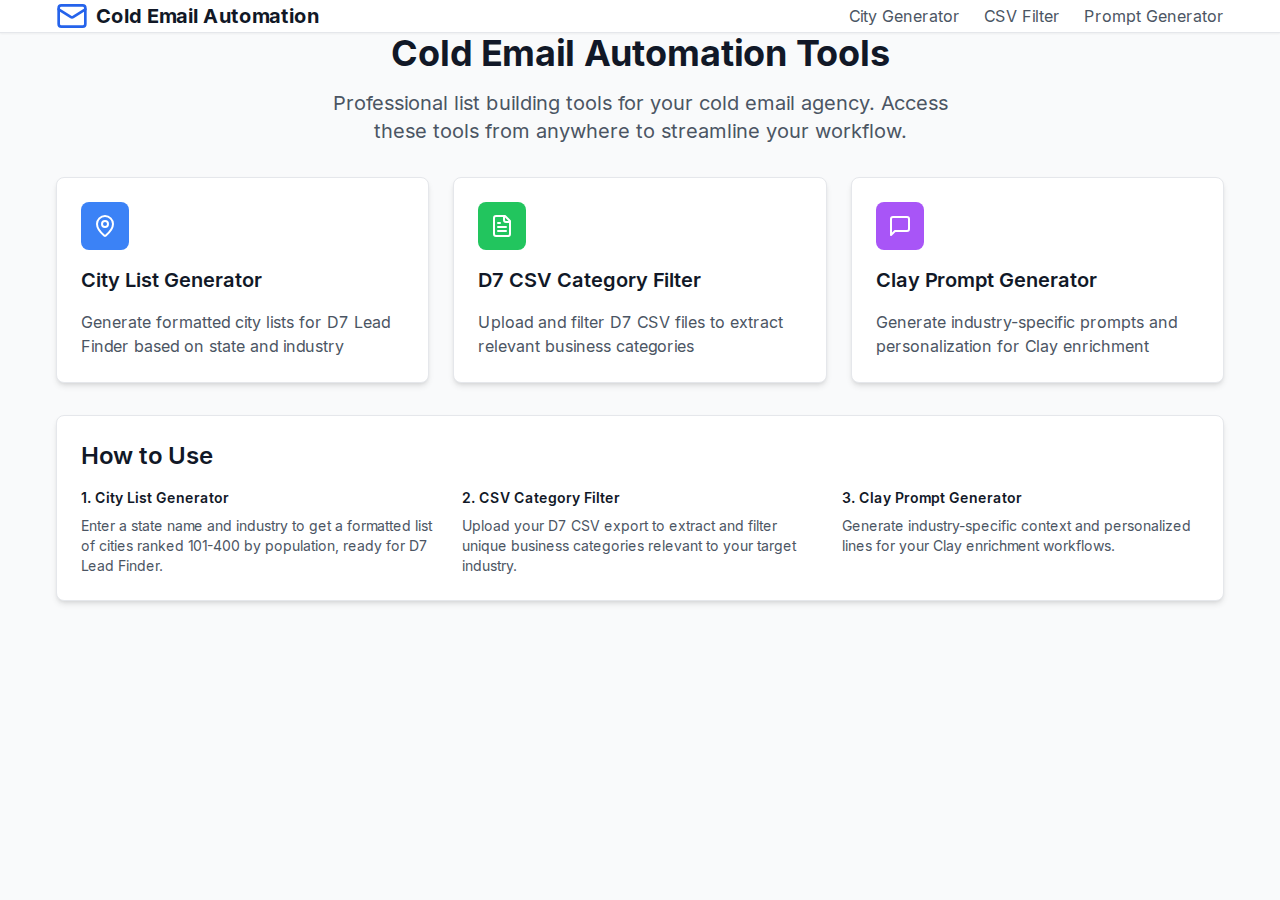
<file: index.html>
<!DOCTYPE html><html lang="en"><head><meta charSet="utf-8"/><meta name="viewport" content="width=device-width, initial-scale=1"/><link rel="preload" href="/_next/static/media/e4af272ccee01ff0-s.p.woff2" as="font" crossorigin="" type="font/woff2"/><link rel="stylesheet" href="/_next/static/css/65e09bced4b70bfc.css" data-precedence="next"/><link rel="preload" as="script" fetchPriority="low" href="/_next/static/chunks/webpack-0ee3b06066962205.js"/><script src="/_next/static/chunks/fd9d1056-357a9aa7cf7b0906.js" async=""></script><script src="/_next/static/chunks/117-5f9b74e563f2720e.js" async=""></script><script src="/_next/static/chunks/main-app-b04128fbf04c76d5.js" async=""></script><script src="/_next/static/chunks/972-e6acae3a74adc8b1.js" async=""></script><script src="/_next/static/chunks/app/page-341a800cc716a5f2.js" async=""></script><title>Cold Email Automation - List Building Tools</title><meta name="description" content="Professional tools for cold email list building and automation"/><meta name="next-size-adjust"/><script src="/_next/static/chunks/polyfills-42372ed130431b0a.js" noModule=""></script></head><body class="__className_f367f3"><div class="min-h-screen bg-gray-50"><header class="bg-white shadow-sm border-b border-gray-200"><div class="container mx-auto px-4 py-4"><div class="flex items-center justify-between"><a class="flex items-center space-x-2" href="/"><svg xmlns="http://www.w3.org/2000/svg" width="24" height="24" viewBox="0 0 24 24" fill="none" stroke="currentColor" stroke-width="2" stroke-linecap="round" stroke-linejoin="round" class="lucide lucide-mail w-8 h-8 text-blue-600"><rect width="20" height="16" x="2" y="4" rx="2"></rect><path d="m22 7-8.97 5.7a1.94 1.94 0 0 1-2.06 0L2 7"></path></svg><span class="text-xl font-bold text-gray-900">Cold Email Automation</span></a><nav class="hidden md:flex items-center space-x-6"><a class="text-gray-600 hover:text-blue-600 transition-colors" href="/city-generator/">City Generator</a><a class="text-gray-600 hover:text-blue-600 transition-colors" href="/csv-filter/">CSV Filter</a><a class="text-gray-600 hover:text-blue-600 transition-colors" href="/prompt-generator/">Prompt Generator</a></nav></div></div></header><main class="container mx-auto px-4 py-8"><div class="space-y-8"><div class="text-center space-y-4"><h1 class="text-4xl font-bold text-gray-900">Cold Email Automation Tools</h1><p class="text-xl text-gray-600 max-w-2xl mx-auto">Professional list building tools for your cold email agency. Access these tools from anywhere to streamline your workflow.</p></div><div class="grid md:grid-cols-3 gap-6"><a class="group block p-6 bg-white rounded-lg shadow-md hover:shadow-lg transition-shadow border border-gray-200" href="/city-generator/"><div class="space-y-4"><div class="inline-flex p-3 rounded-lg bg-blue-500 text-white"><svg xmlns="http://www.w3.org/2000/svg" width="24" height="24" viewBox="0 0 24 24" fill="none" stroke="currentColor" stroke-width="2" stroke-linecap="round" stroke-linejoin="round" class="lucide lucide-map-pin w-6 h-6"><path d="M20 10c0 4.993-5.539 10.193-7.399 11.799a1 1 0 0 1-1.202 0C9.539 20.193 4 14.993 4 10a8 8 0 0 1 16 0"></path><circle cx="12" cy="10" r="3"></circle></svg></div><h3 class="text-xl font-semibold text-gray-900 group-hover:text-blue-600">City List Generator</h3><p class="text-gray-600">Generate formatted city lists for D7 Lead Finder based on state and industry</p></div></a><a class="group block p-6 bg-white rounded-lg shadow-md hover:shadow-lg transition-shadow border border-gray-200" href="/csv-filter/"><div class="space-y-4"><div class="inline-flex p-3 rounded-lg bg-green-500 text-white"><svg xmlns="http://www.w3.org/2000/svg" width="24" height="24" viewBox="0 0 24 24" fill="none" stroke="currentColor" stroke-width="2" stroke-linecap="round" stroke-linejoin="round" class="lucide lucide-file-text w-6 h-6"><path d="M15 2H6a2 2 0 0 0-2 2v16a2 2 0 0 0 2 2h12a2 2 0 0 0 2-2V7Z"></path><path d="M14 2v4a2 2 0 0 0 2 2h4"></path><path d="M10 9H8"></path><path d="M16 13H8"></path><path d="M16 17H8"></path></svg></div><h3 class="text-xl font-semibold text-gray-900 group-hover:text-blue-600">D7 CSV Category Filter</h3><p class="text-gray-600">Upload and filter D7 CSV files to extract relevant business categories</p></div></a><a class="group block p-6 bg-white rounded-lg shadow-md hover:shadow-lg transition-shadow border border-gray-200" href="/prompt-generator/"><div class="space-y-4"><div class="inline-flex p-3 rounded-lg bg-purple-500 text-white"><svg xmlns="http://www.w3.org/2000/svg" width="24" height="24" viewBox="0 0 24 24" fill="none" stroke="currentColor" stroke-width="2" stroke-linecap="round" stroke-linejoin="round" class="lucide lucide-message-square w-6 h-6"><path d="M21 15a2 2 0 0 1-2 2H7l-4 4V5a2 2 0 0 1 2-2h14a2 2 0 0 1 2 2z"></path></svg></div><h3 class="text-xl font-semibold text-gray-900 group-hover:text-blue-600">Clay Prompt Generator</h3><p class="text-gray-600">Generate industry-specific prompts and personalization for Clay enrichment</p></div></a></div><div class="bg-white rounded-lg shadow-md p-6 border border-gray-200"><h2 class="text-2xl font-semibold text-gray-900 mb-4">How to Use</h2><div class="grid md:grid-cols-3 gap-6 text-sm text-gray-600"><div><h3 class="font-semibold text-gray-900 mb-2">1. City List Generator</h3><p>Enter a state name and industry to get a formatted list of cities ranked 101-400 by population, ready for D7 Lead Finder.</p></div><div><h3 class="font-semibold text-gray-900 mb-2">2. CSV Category Filter</h3><p>Upload your D7 CSV export to extract and filter unique business categories relevant to your target industry.</p></div><div><h3 class="font-semibold text-gray-900 mb-2">3. Clay Prompt Generator</h3><p>Generate industry-specific context and personalized lines for your Clay enrichment workflows.</p></div></div></div></div></main></div><script src="/_next/static/chunks/webpack-0ee3b06066962205.js" async=""></script><script>(self.__next_f=self.__next_f||[]).push([0]);self.__next_f.push([2,null])</script><script>self.__next_f.push([1,"1:HL[\"/_next/static/media/e4af272ccee01ff0-s.p.woff2\",\"font\",{\"crossOrigin\":\"\",\"type\":\"font/woff2\"}]\n2:HL[\"/_next/static/css/65e09bced4b70bfc.css\",\"style\"]\n"])</script><script>self.__next_f.push([1,"3:I[2846,[],\"\"]\n5:I[2972,[\"972\",\"static/chunks/972-e6acae3a74adc8b1.js\",\"931\",\"static/chunks/app/page-341a800cc716a5f2.js\"],\"\"]\n6:I[4707,[],\"\"]\n7:I[6423,[],\"\"]\n9:I[1060,[],\"\"]\na:[]\n"])</script><script>self.__next_f.push([1,"0:[\"$\",\"$L3\",null,{\"buildId\":\"O3WwjeiscVVFPJhJSqxJX\",\"assetPrefix\":\"\",\"urlParts\":[\"\",\"\"],\"initialTree\":[\"\",{\"children\":[\"__PAGE__\",{}]},\"$undefined\",\"$undefined\",true],\"initialSeedData\":[\"\",{\"children\":[\"__PAGE__\",{},[[\"$L4\",[\"$\",\"div\",null,{\"className\":\"space-y-8\",\"children\":[[\"$\",\"div\",null,{\"className\":\"text-center space-y-4\",\"children\":[[\"$\",\"h1\",null,{\"className\":\"text-4xl font-bold text-gray-900\",\"children\":\"Cold Email Automation Tools\"}],[\"$\",\"p\",null,{\"className\":\"text-xl text-gray-600 max-w-2xl mx-auto\",\"children\":\"Professional list building tools for your cold email agency. Access these tools from anywhere to streamline your workflow.\"}]]}],[\"$\",\"div\",null,{\"className\":\"grid md:grid-cols-3 gap-6\",\"children\":[[\"$\",\"$L5\",\"/city-generator\",{\"href\":\"/city-generator\",\"className\":\"group block p-6 bg-white rounded-lg shadow-md hover:shadow-lg transition-shadow border border-gray-200\",\"children\":[\"$\",\"div\",null,{\"className\":\"space-y-4\",\"children\":[[\"$\",\"div\",null,{\"className\":\"inline-flex p-3 rounded-lg bg-blue-500 text-white\",\"children\":[\"$\",\"svg\",null,{\"xmlns\":\"http://www.w3.org/2000/svg\",\"width\":24,\"height\":24,\"viewBox\":\"0 0 24 24\",\"fill\":\"none\",\"stroke\":\"currentColor\",\"strokeWidth\":2,\"strokeLinecap\":\"round\",\"strokeLinejoin\":\"round\",\"className\":\"lucide lucide-map-pin w-6 h-6\",\"children\":[[\"$\",\"path\",\"1r0f0z\",{\"d\":\"M20 10c0 4.993-5.539 10.193-7.399 11.799a1 1 0 0 1-1.202 0C9.539 20.193 4 14.993 4 10a8 8 0 0 1 16 0\"}],[\"$\",\"circle\",\"ilqhr7\",{\"cx\":\"12\",\"cy\":\"10\",\"r\":\"3\"}],\"$undefined\"]}]}],[\"$\",\"h3\",null,{\"className\":\"text-xl font-semibold text-gray-900 group-hover:text-blue-600\",\"children\":\"City List Generator\"}],[\"$\",\"p\",null,{\"className\":\"text-gray-600\",\"children\":\"Generate formatted city lists for D7 Lead Finder based on state and industry\"}]]}]}],[\"$\",\"$L5\",\"/csv-filter\",{\"href\":\"/csv-filter\",\"className\":\"group block p-6 bg-white rounded-lg shadow-md hover:shadow-lg transition-shadow border border-gray-200\",\"children\":[\"$\",\"div\",null,{\"className\":\"space-y-4\",\"children\":[[\"$\",\"div\",null,{\"className\":\"inline-flex p-3 rounded-lg bg-green-500 text-white\",\"children\":[\"$\",\"svg\",null,{\"xmlns\":\"http://www.w3.org/2000/svg\",\"width\":24,\"height\":24,\"viewBox\":\"0 0 24 24\",\"fill\":\"none\",\"stroke\":\"currentColor\",\"strokeWidth\":2,\"strokeLinecap\":\"round\",\"strokeLinejoin\":\"round\",\"className\":\"lucide lucide-file-text w-6 h-6\",\"children\":[[\"$\",\"path\",\"1rqfz7\",{\"d\":\"M15 2H6a2 2 0 0 0-2 2v16a2 2 0 0 0 2 2h12a2 2 0 0 0 2-2V7Z\"}],[\"$\",\"path\",\"tnqrlb\",{\"d\":\"M14 2v4a2 2 0 0 0 2 2h4\"}],[\"$\",\"path\",\"b1mrlr\",{\"d\":\"M10 9H8\"}],[\"$\",\"path\",\"t4e002\",{\"d\":\"M16 13H8\"}],[\"$\",\"path\",\"z1uh3a\",{\"d\":\"M16 17H8\"}],\"$undefined\"]}]}],[\"$\",\"h3\",null,{\"className\":\"text-xl font-semibold text-gray-900 group-hover:text-blue-600\",\"children\":\"D7 CSV Category Filter\"}],[\"$\",\"p\",null,{\"className\":\"text-gray-600\",\"children\":\"Upload and filter D7 CSV files to extract relevant business categories\"}]]}]}],[\"$\",\"$L5\",\"/prompt-generator\",{\"href\":\"/prompt-generator\",\"className\":\"group block p-6 bg-white rounded-lg shadow-md hover:shadow-lg transition-shadow border border-gray-200\",\"children\":[\"$\",\"div\",null,{\"className\":\"space-y-4\",\"children\":[[\"$\",\"div\",null,{\"className\":\"inline-flex p-3 rounded-lg bg-purple-500 text-white\",\"children\":[\"$\",\"svg\",null,{\"xmlns\":\"http://www.w3.org/2000/svg\",\"width\":24,\"height\":24,\"viewBox\":\"0 0 24 24\",\"fill\":\"none\",\"stroke\":\"currentColor\",\"strokeWidth\":2,\"strokeLinecap\":\"round\",\"strokeLinejoin\":\"round\",\"className\":\"lucide lucide-message-square w-6 h-6\",\"children\":[[\"$\",\"path\",\"1lielz\",{\"d\":\"M21 15a2 2 0 0 1-2 2H7l-4 4V5a2 2 0 0 1 2-2h14a2 2 0 0 1 2 2z\"}],\"$undefined\"]}]}],[\"$\",\"h3\",null,{\"className\":\"text-xl font-semibold text-gray-900 group-hover:text-blue-600\",\"children\":\"Clay Prompt Generator\"}],[\"$\",\"p\",null,{\"className\":\"text-gray-600\",\"children\":\"Generate industry-specific prompts and personalization for Clay enrichment\"}]]}]}]]}],[\"$\",\"div\",null,{\"className\":\"bg-white rounded-lg shadow-md p-6 border border-gray-200\",\"children\":[[\"$\",\"h2\",null,{\"className\":\"text-2xl font-semibold text-gray-900 mb-4\",\"children\":\"How to Use\"}],[\"$\",\"div\",null,{\"className\":\"grid md:grid-cols-3 gap-6 text-sm text-gray-600\",\"children\":[[\"$\",\"div\",null,{\"children\":[[\"$\",\"h3\",null,{\"className\":\"font-semibold text-gray-900 mb-2\",\"children\":\"1. City List Generator\"}],[\"$\",\"p\",null,{\"children\":\"Enter a state name and industry to get a formatted list of cities ranked 101-400 by population, ready for D7 Lead Finder.\"}]]}],[\"$\",\"div\",null,{\"children\":[[\"$\",\"h3\",null,{\"className\":\"font-semibold text-gray-900 mb-2\",\"children\":\"2. CSV Category Filter\"}],[\"$\",\"p\",null,{\"children\":\"Upload your D7 CSV export to extract and filter unique business categories relevant to your target industry.\"}]]}],[\"$\",\"div\",null,{\"children\":[[\"$\",\"h3\",null,{\"className\":\"font-semibold text-gray-900 mb-2\",\"children\":\"3. Clay Prompt Generator\"}],[\"$\",\"p\",null,{\"children\":\"Generate industry-specific context and personalized lines for your Clay enrichment workflows.\"}]]}]]}]]}]]}],null],null],null]},[[[[\"$\",\"link\",\"0\",{\"rel\":\"stylesheet\",\"href\":\"/_next/static/css/65e09bced4b70bfc.css\",\"precedence\":\"next\",\"crossOrigin\":\"$undefined\"}]],[\"$\",\"html\",null,{\"lang\":\"en\",\"children\":[\"$\",\"body\",null,{\"className\":\"__className_f367f3\",\"children\":[\"$\",\"div\",null,{\"className\":\"min-h-screen bg-gray-50\",\"children\":[[\"$\",\"header\",null,{\"className\":\"bg-white shadow-sm border-b border-gray-200\",\"children\":[\"$\",\"div\",null,{\"className\":\"container mx-auto px-4 py-4\",\"children\":[\"$\",\"div\",null,{\"className\":\"flex items-center justify-between\",\"children\":[[\"$\",\"$L5\",null,{\"href\":\"/\",\"className\":\"flex items-center space-x-2\",\"children\":[[\"$\",\"svg\",null,{\"xmlns\":\"http://www.w3.org/2000/svg\",\"width\":24,\"height\":24,\"viewBox\":\"0 0 24 24\",\"fill\":\"none\",\"stroke\":\"currentColor\",\"strokeWidth\":2,\"strokeLinecap\":\"round\",\"strokeLinejoin\":\"round\",\"className\":\"lucide lucide-mail w-8 h-8 text-blue-600\",\"children\":[[\"$\",\"rect\",\"18n3k1\",{\"width\":\"20\",\"height\":\"16\",\"x\":\"2\",\"y\":\"4\",\"rx\":\"2\"}],[\"$\",\"path\",\"1ocrg3\",{\"d\":\"m22 7-8.97 5.7a1.94 1.94 0 0 1-2.06 0L2 7\"}],\"$undefined\"]}],[\"$\",\"span\",null,{\"className\":\"text-xl font-bold text-gray-900\",\"children\":\"Cold Email Automation\"}]]}],[\"$\",\"nav\",null,{\"className\":\"hidden md:flex items-center space-x-6\",\"children\":[[\"$\",\"$L5\",null,{\"href\":\"/city-generator\",\"className\":\"text-gray-600 hover:text-blue-600 transition-colors\",\"children\":\"City Generator\"}],[\"$\",\"$L5\",null,{\"href\":\"/csv-filter\",\"className\":\"text-gray-600 hover:text-blue-600 transition-colors\",\"children\":\"CSV Filter\"}],[\"$\",\"$L5\",null,{\"href\":\"/prompt-generator\",\"className\":\"text-gray-600 hover:text-blue-600 transition-colors\",\"children\":\"Prompt Generator\"}]]}]]}]}]}],[\"$\",\"main\",null,{\"className\":\"container mx-auto px-4 py-8\",\"children\":[\"$\",\"$L6\",null,{\"parallelRouterKey\":\"children\",\"segmentPath\":[\"children\"],\"error\":\"$undefined\",\"errorStyles\":\"$undefined\",\"errorScripts\":\"$undefined\",\"template\":[\"$\",\"$L7\",null,{}],\"templateStyles\":\"$undefined\",\"templateScripts\":\"$undefined\",\"notFound\":[[\"$\",\"title\",null,{\"children\":\"404: This page could not be found.\"}],[\"$\",\"div\",null,{\"style\":{\"fontFamily\":\"system-ui,\\\"Segoe UI\\\",Roboto,Helvetica,Arial,sans-serif,\\\"Apple Color Emoji\\\",\\\"Segoe UI Emoji\\\"\",\"height\":\"100vh\",\"textAlign\":\"center\",\"display\":\"flex\",\"flexDirection\":\"column\",\"alignItems\":\"center\",\"justifyContent\":\"center\"},\"children\":[\"$\",\"div\",null,{\"children\":[[\"$\",\"style\",null,{\"dangerouslySetInnerHTML\":{\"__html\":\"body{color:#000;background:#fff;margin:0}.next-error-h1{border-right:1px solid rgba(0,0,0,.3)}@media (prefers-color-scheme:dark){body{color:#fff;background:#000}.next-error-h1{border-right:1px solid rgba(255,255,255,.3)}}\"}}],[\"$\",\"h1\",null,{\"className\":\"next-error-h1\",\"style\":{\"display\":\"inline-block\",\"margin\":\"0 20px 0 0\",\"padding\":\"0 23px 0 0\",\"fontSize\":24,\"fontWeight\":500,\"verticalAlign\":\"top\",\"lineHeight\":\"49px\"},\"children\":\"404\"}],[\"$\",\"div\",null,{\"style\":{\"display\":\"inline-block\"},\"children\":[\"$\",\"h2\",null,{\"style\":{\"fontSize\":14,\"fontWeight\":400,\"lineHeight\":\"49px\",\"margin\":0},\"children\":\"This page could not be found.\"}]}]]}]}]],\"notFoundStyles\":[]}]}]]}]}]}]],null],null],\"couldBeIntercepted\":false,\"initialHead\":[null,\"$L8\"],\"globalErrorComponent\":\"$9\",\"missingSlots\":\"$Wa\"}]\n"])</script><script>self.__next_f.push([1,"8:[[\"$\",\"meta\",\"0\",{\"name\":\"viewport\",\"content\":\"width=device-width, initial-scale=1\"}],[\"$\",\"meta\",\"1\",{\"charSet\":\"utf-8\"}],[\"$\",\"title\",\"2\",{\"children\":\"Cold Email Automation - List Building Tools\"}],[\"$\",\"meta\",\"3\",{\"name\":\"description\",\"content\":\"Professional tools for cold email list building and automation\"}],[\"$\",\"meta\",\"4\",{\"name\":\"next-size-adjust\"}]]\n4:null\n"])</script></body></html>
</file>
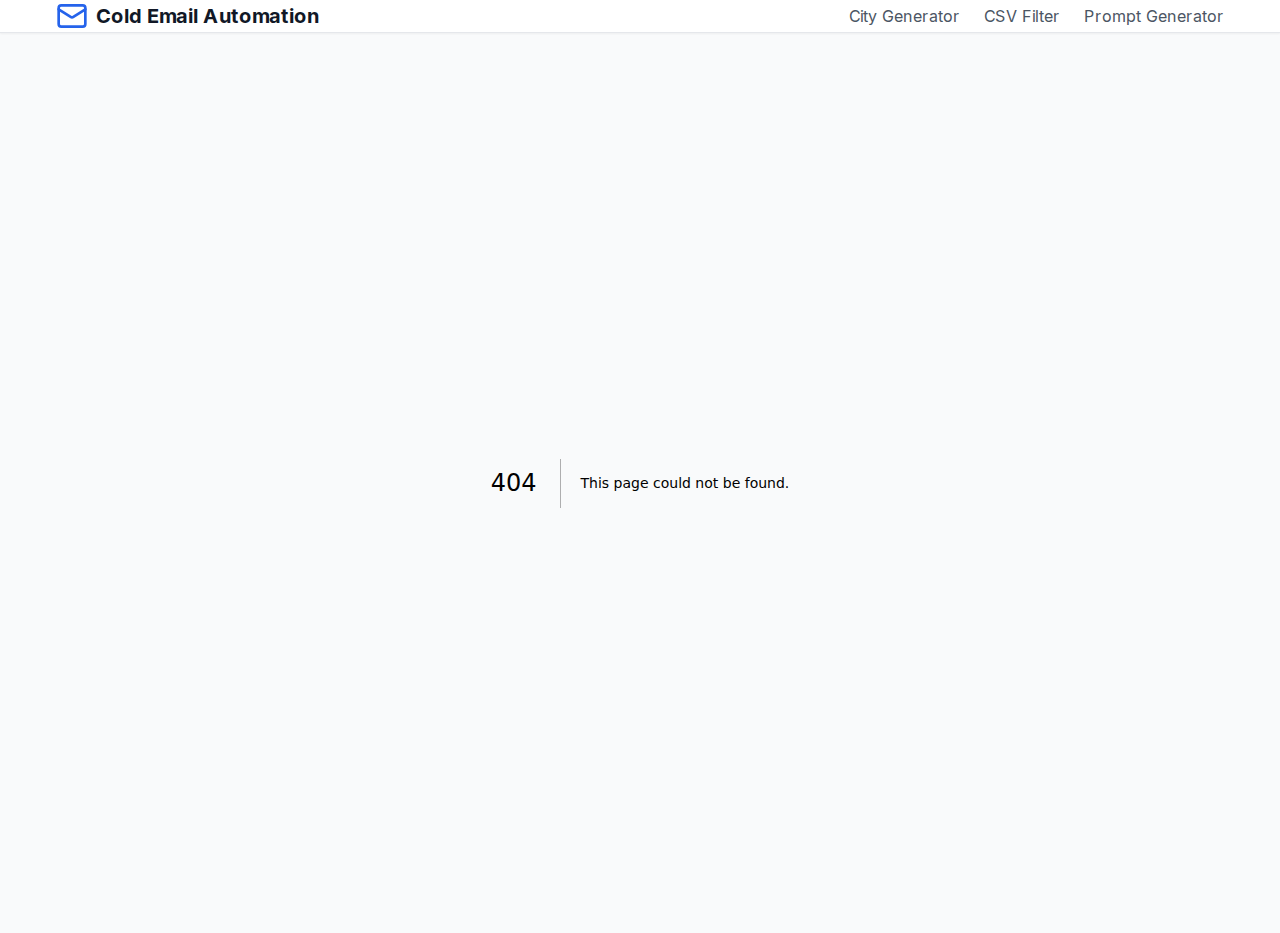
<file: 404/index.html>
<!DOCTYPE html><html lang="en"><head><meta charSet="utf-8"/><meta name="viewport" content="width=device-width, initial-scale=1"/><link rel="preload" href="/_next/static/media/e4af272ccee01ff0-s.p.woff2" as="font" crossorigin="" type="font/woff2"/><link rel="stylesheet" href="/_next/static/css/65e09bced4b70bfc.css" data-precedence="next"/><link rel="preload" as="script" fetchPriority="low" href="/_next/static/chunks/webpack-0ee3b06066962205.js"/><script src="/_next/static/chunks/fd9d1056-357a9aa7cf7b0906.js" async=""></script><script src="/_next/static/chunks/117-5f9b74e563f2720e.js" async=""></script><script src="/_next/static/chunks/main-app-b04128fbf04c76d5.js" async=""></script><script src="/_next/static/chunks/972-e6acae3a74adc8b1.js" async=""></script><script src="/_next/static/chunks/app/page-341a800cc716a5f2.js" async=""></script><meta name="robots" content="noindex"/><title>404: This page could not be found.</title><title>Cold Email Automation - List Building Tools</title><meta name="description" content="Professional tools for cold email list building and automation"/><meta name="next-size-adjust"/><script src="/_next/static/chunks/polyfills-42372ed130431b0a.js" noModule=""></script></head><body class="__className_f367f3"><div class="min-h-screen bg-gray-50"><header class="bg-white shadow-sm border-b border-gray-200"><div class="container mx-auto px-4 py-4"><div class="flex items-center justify-between"><a class="flex items-center space-x-2" href="/"><svg xmlns="http://www.w3.org/2000/svg" width="24" height="24" viewBox="0 0 24 24" fill="none" stroke="currentColor" stroke-width="2" stroke-linecap="round" stroke-linejoin="round" class="lucide lucide-mail w-8 h-8 text-blue-600"><rect width="20" height="16" x="2" y="4" rx="2"></rect><path d="m22 7-8.97 5.7a1.94 1.94 0 0 1-2.06 0L2 7"></path></svg><span class="text-xl font-bold text-gray-900">Cold Email Automation</span></a><nav class="hidden md:flex items-center space-x-6"><a class="text-gray-600 hover:text-blue-600 transition-colors" href="/city-generator/">City Generator</a><a class="text-gray-600 hover:text-blue-600 transition-colors" href="/csv-filter/">CSV Filter</a><a class="text-gray-600 hover:text-blue-600 transition-colors" href="/prompt-generator/">Prompt Generator</a></nav></div></div></header><main class="container mx-auto px-4 py-8"><div style="font-family:system-ui,&quot;Segoe UI&quot;,Roboto,Helvetica,Arial,sans-serif,&quot;Apple Color Emoji&quot;,&quot;Segoe UI Emoji&quot;;height:100vh;text-align:center;display:flex;flex-direction:column;align-items:center;justify-content:center"><div><style>body{color:#000;background:#fff;margin:0}.next-error-h1{border-right:1px solid rgba(0,0,0,.3)}@media (prefers-color-scheme:dark){body{color:#fff;background:#000}.next-error-h1{border-right:1px solid rgba(255,255,255,.3)}}</style><h1 class="next-error-h1" style="display:inline-block;margin:0 20px 0 0;padding:0 23px 0 0;font-size:24px;font-weight:500;vertical-align:top;line-height:49px">404</h1><div style="display:inline-block"><h2 style="font-size:14px;font-weight:400;line-height:49px;margin:0">This page could not be found.</h2></div></div></div></main></div><script src="/_next/static/chunks/webpack-0ee3b06066962205.js" async=""></script><script>(self.__next_f=self.__next_f||[]).push([0]);self.__next_f.push([2,null])</script><script>self.__next_f.push([1,"1:HL[\"/_next/static/media/e4af272ccee01ff0-s.p.woff2\",\"font\",{\"crossOrigin\":\"\",\"type\":\"font/woff2\"}]\n2:HL[\"/_next/static/css/65e09bced4b70bfc.css\",\"style\"]\n"])</script><script>self.__next_f.push([1,"3:I[2846,[],\"\"]\n5:I[4707,[],\"\"]\n6:I[6423,[],\"\"]\n7:I[2972,[\"972\",\"static/chunks/972-e6acae3a74adc8b1.js\",\"931\",\"static/chunks/app/page-341a800cc716a5f2.js\"],\"\"]\nd:I[1060,[],\"\"]\n8:{\"fontFamily\":\"system-ui,\\\"Segoe UI\\\",Roboto,Helvetica,Arial,sans-serif,\\\"Apple Color Emoji\\\",\\\"Segoe UI Emoji\\\"\",\"height\":\"100vh\",\"textAlign\":\"center\",\"display\":\"flex\",\"flexDirection\":\"column\",\"alignItems\":\"center\",\"justifyContent\":\"center\"}\n9:{\"display\":\"inline-block\",\"margin\":\"0 20px 0 0\",\"padding\":\"0 23px 0 0\",\"fontSize\":24,\"fontWeight\":500,\"verticalAlign\":\"top\",\"lineHeight\":\"49px\"}\na:{\"display\":\"inline-block\"}\nb:{\"fontSize\":14,\"fontWeight\":400,\"lineHeight\":\"49px\",\"margin\":0}\ne:[]\n"])</script><script>self.__next_f.push([1,"0:[\"$\",\"$L3\",null,{\"buildId\":\"O3WwjeiscVVFPJhJSqxJX\",\"assetPrefix\":\"\",\"urlParts\":[\"\",\"_not-found\",\"\"],\"initialTree\":[\"\",{\"children\":[\"/_not-found\",{\"children\":[\"__PAGE__\",{}]}]},\"$undefined\",\"$undefined\",true],\"initialSeedData\":[\"\",{\"children\":[\"/_not-found\",{\"children\":[\"__PAGE__\",{},[[\"$L4\",[[\"$\",\"title\",null,{\"children\":\"404: This page could not be found.\"}],[\"$\",\"div\",null,{\"style\":{\"fontFamily\":\"system-ui,\\\"Segoe UI\\\",Roboto,Helvetica,Arial,sans-serif,\\\"Apple Color Emoji\\\",\\\"Segoe UI Emoji\\\"\",\"height\":\"100vh\",\"textAlign\":\"center\",\"display\":\"flex\",\"flexDirection\":\"column\",\"alignItems\":\"center\",\"justifyContent\":\"center\"},\"children\":[\"$\",\"div\",null,{\"children\":[[\"$\",\"style\",null,{\"dangerouslySetInnerHTML\":{\"__html\":\"body{color:#000;background:#fff;margin:0}.next-error-h1{border-right:1px solid rgba(0,0,0,.3)}@media (prefers-color-scheme:dark){body{color:#fff;background:#000}.next-error-h1{border-right:1px solid rgba(255,255,255,.3)}}\"}}],[\"$\",\"h1\",null,{\"className\":\"next-error-h1\",\"style\":{\"display\":\"inline-block\",\"margin\":\"0 20px 0 0\",\"padding\":\"0 23px 0 0\",\"fontSize\":24,\"fontWeight\":500,\"verticalAlign\":\"top\",\"lineHeight\":\"49px\"},\"children\":\"404\"}],[\"$\",\"div\",null,{\"style\":{\"display\":\"inline-block\"},\"children\":[\"$\",\"h2\",null,{\"style\":{\"fontSize\":14,\"fontWeight\":400,\"lineHeight\":\"49px\",\"margin\":0},\"children\":\"This page could not be found.\"}]}]]}]}]],null],null],null]},[null,[\"$\",\"$L5\",null,{\"parallelRouterKey\":\"children\",\"segmentPath\":[\"children\",\"/_not-found\",\"children\"],\"error\":\"$undefined\",\"errorStyles\":\"$undefined\",\"errorScripts\":\"$undefined\",\"template\":[\"$\",\"$L6\",null,{}],\"templateStyles\":\"$undefined\",\"templateScripts\":\"$undefined\",\"notFound\":\"$undefined\",\"notFoundStyles\":\"$undefined\"}]],null]},[[[[\"$\",\"link\",\"0\",{\"rel\":\"stylesheet\",\"href\":\"/_next/static/css/65e09bced4b70bfc.css\",\"precedence\":\"next\",\"crossOrigin\":\"$undefined\"}]],[\"$\",\"html\",null,{\"lang\":\"en\",\"children\":[\"$\",\"body\",null,{\"className\":\"__className_f367f3\",\"children\":[\"$\",\"div\",null,{\"className\":\"min-h-screen bg-gray-50\",\"children\":[[\"$\",\"header\",null,{\"className\":\"bg-white shadow-sm border-b border-gray-200\",\"children\":[\"$\",\"div\",null,{\"className\":\"container mx-auto px-4 py-4\",\"children\":[\"$\",\"div\",null,{\"className\":\"flex items-center justify-between\",\"children\":[[\"$\",\"$L7\",null,{\"href\":\"/\",\"className\":\"flex items-center space-x-2\",\"children\":[[\"$\",\"svg\",null,{\"xmlns\":\"http://www.w3.org/2000/svg\",\"width\":24,\"height\":24,\"viewBox\":\"0 0 24 24\",\"fill\":\"none\",\"stroke\":\"currentColor\",\"strokeWidth\":2,\"strokeLinecap\":\"round\",\"strokeLinejoin\":\"round\",\"className\":\"lucide lucide-mail w-8 h-8 text-blue-600\",\"children\":[[\"$\",\"rect\",\"18n3k1\",{\"width\":\"20\",\"height\":\"16\",\"x\":\"2\",\"y\":\"4\",\"rx\":\"2\"}],[\"$\",\"path\",\"1ocrg3\",{\"d\":\"m22 7-8.97 5.7a1.94 1.94 0 0 1-2.06 0L2 7\"}],\"$undefined\"]}],[\"$\",\"span\",null,{\"className\":\"text-xl font-bold text-gray-900\",\"children\":\"Cold Email Automation\"}]]}],[\"$\",\"nav\",null,{\"className\":\"hidden md:flex items-center space-x-6\",\"children\":[[\"$\",\"$L7\",null,{\"href\":\"/city-generator\",\"className\":\"text-gray-600 hover:text-blue-600 transition-colors\",\"children\":\"City Generator\"}],[\"$\",\"$L7\",null,{\"href\":\"/csv-filter\",\"className\":\"text-gray-600 hover:text-blue-600 transition-colors\",\"children\":\"CSV Filter\"}],[\"$\",\"$L7\",null,{\"href\":\"/prompt-generator\",\"className\":\"text-gray-600 hover:text-blue-600 transition-colors\",\"children\":\"Prompt Generator\"}]]}]]}]}]}],[\"$\",\"main\",null,{\"className\":\"container mx-auto px-4 py-8\",\"children\":[\"$\",\"$L5\",null,{\"parallelRouterKey\":\"children\",\"segmentPath\":[\"children\"],\"error\":\"$undefined\",\"errorStyles\":\"$undefined\",\"errorScripts\":\"$undefined\",\"template\":[\"$\",\"$L6\",null,{}],\"templateStyles\":\"$undefined\",\"templateScripts\":\"$undefined\",\"notFound\":[[\"$\",\"title\",null,{\"children\":\"404: This page could not be found.\"}],[\"$\",\"div\",null,{\"style\":\"$8\",\"children\":[\"$\",\"div\",null,{\"children\":[[\"$\",\"style\",null,{\"dangerouslySetInnerHTML\":{\"__html\":\"body{color:#000;background:#fff;margin:0}.next-error-h1{border-right:1px solid rgba(0,0,0,.3)}@media (prefers-color-scheme:dark){body{color:#fff;background:#000}.next-error-h1{border-right:1px solid rgba(255,255,255,.3)}}\"}}],[\"$\",\"h1\",null,{\"className\":\"next-error-h1\",\"style\":\"$9\",\"children\":\"404\"}],[\"$\",\"div\",null,{\"style\":\"$a\",\"children\":[\"$\",\"h2\",null,{\"style\":\"$b\",\"children\":\"This page could not be found.\"}]}]]}]}]],\"notFoundStyles\":[]}]}]]}]}]}]],null],null],\"couldBeIntercepted\":false,\"initialHead\":[[\"$\",\"meta\",null,{\"name\":\"robots\",\"content\":\"noindex\"}],\"$Lc\"],\"globalErrorComponent\":\"$d\",\"missingSlots\":\"$We\"}]\n"])</script><script>self.__next_f.push([1,"c:[[\"$\",\"meta\",\"0\",{\"name\":\"viewport\",\"content\":\"width=device-width, initial-scale=1\"}],[\"$\",\"meta\",\"1\",{\"charSet\":\"utf-8\"}],[\"$\",\"title\",\"2\",{\"children\":\"Cold Email Automation - List Building Tools\"}],[\"$\",\"meta\",\"3\",{\"name\":\"description\",\"content\":\"Professional tools for cold email list building and automation\"}],[\"$\",\"meta\",\"4\",{\"name\":\"next-size-adjust\"}]]\n4:null\n"])</script></body></html>
</file>
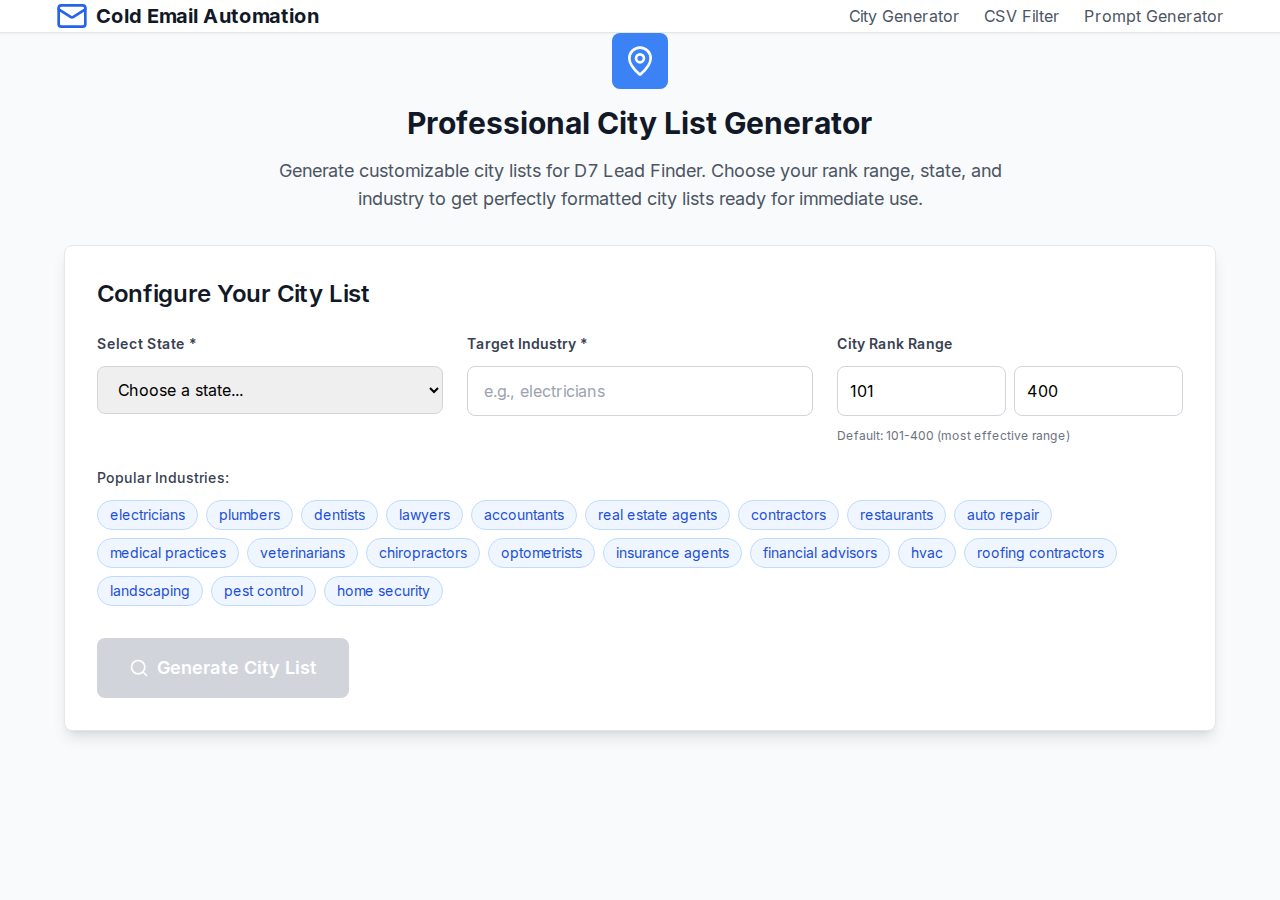
<file: city-generator/index.html>
<!DOCTYPE html><html lang="en"><head><meta charSet="utf-8"/><meta name="viewport" content="width=device-width, initial-scale=1"/><link rel="preload" href="/_next/static/media/e4af272ccee01ff0-s.p.woff2" as="font" crossorigin="" type="font/woff2"/><link rel="stylesheet" href="/_next/static/css/65e09bced4b70bfc.css" data-precedence="next"/><link rel="preload" as="script" fetchPriority="low" href="/_next/static/chunks/webpack-0ee3b06066962205.js"/><script src="/_next/static/chunks/fd9d1056-357a9aa7cf7b0906.js" async=""></script><script src="/_next/static/chunks/117-5f9b74e563f2720e.js" async=""></script><script src="/_next/static/chunks/main-app-b04128fbf04c76d5.js" async=""></script><script src="/_next/static/chunks/app/city-generator/page-01bf5354100595a6.js" async=""></script><script src="/_next/static/chunks/972-e6acae3a74adc8b1.js" async=""></script><script src="/_next/static/chunks/app/page-341a800cc716a5f2.js" async=""></script><title>Cold Email Automation - List Building Tools</title><meta name="description" content="Professional tools for cold email list building and automation"/><meta name="next-size-adjust"/><script src="/_next/static/chunks/polyfills-42372ed130431b0a.js" noModule=""></script></head><body class="__className_f367f3"><div class="min-h-screen bg-gray-50"><header class="bg-white shadow-sm border-b border-gray-200"><div class="container mx-auto px-4 py-4"><div class="flex items-center justify-between"><a class="flex items-center space-x-2" href="/"><svg xmlns="http://www.w3.org/2000/svg" width="24" height="24" viewBox="0 0 24 24" fill="none" stroke="currentColor" stroke-width="2" stroke-linecap="round" stroke-linejoin="round" class="lucide lucide-mail w-8 h-8 text-blue-600"><rect width="20" height="16" x="2" y="4" rx="2"></rect><path d="m22 7-8.97 5.7a1.94 1.94 0 0 1-2.06 0L2 7"></path></svg><span class="text-xl font-bold text-gray-900">Cold Email Automation</span></a><nav class="hidden md:flex items-center space-x-6"><a class="text-gray-600 hover:text-blue-600 transition-colors" href="/city-generator/">City Generator</a><a class="text-gray-600 hover:text-blue-600 transition-colors" href="/csv-filter/">CSV Filter</a><a class="text-gray-600 hover:text-blue-600 transition-colors" href="/prompt-generator/">Prompt Generator</a></nav></div></div></header><main class="container mx-auto px-4 py-8"><div class="max-w-6xl mx-auto space-y-8"><div class="text-center space-y-4"><div class="inline-flex p-3 rounded-lg bg-blue-500 text-white"><svg xmlns="http://www.w3.org/2000/svg" width="24" height="24" viewBox="0 0 24 24" fill="none" stroke="currentColor" stroke-width="2" stroke-linecap="round" stroke-linejoin="round" class="lucide lucide-map-pin w-8 h-8"><path d="M20 10c0 4.993-5.539 10.193-7.399 11.799a1 1 0 0 1-1.202 0C9.539 20.193 4 14.993 4 10a8 8 0 0 1 16 0"></path><circle cx="12" cy="10" r="3"></circle></svg></div><h1 class="text-3xl font-bold text-gray-900">Professional City List Generator</h1><p class="text-lg text-gray-600 max-w-3xl mx-auto">Generate customizable city lists for D7 Lead Finder. Choose your rank range, state, and industry to get perfectly formatted city lists ready for immediate use.</p></div><div class="bg-white rounded-lg shadow-lg p-8 border border-gray-200"><h2 class="text-2xl font-semibold text-gray-900 mb-6">Configure Your City List</h2><div class="grid lg:grid-cols-3 gap-6"><div class="space-y-3"><label class="block text-sm font-semibold text-gray-700">Select State *</label><select class="w-full px-4 py-3 border border-gray-300 rounded-lg focus:outline-none focus:ring-2 focus:ring-blue-500 focus:border-transparent"><option value="" selected="">Choose a state...</option><option value="Alabama">Alabama</option><option value="Alaska">Alaska</option><option value="Arizona">Arizona</option><option value="Arkansas">Arkansas</option><option value="California">California</option><option value="Colorado">Colorado</option><option value="Connecticut">Connecticut</option><option value="Delaware">Delaware</option><option value="Florida">Florida</option><option value="Georgia">Georgia</option><option value="Hawaii">Hawaii</option><option value="Idaho">Idaho</option><option value="Illinois">Illinois</option><option value="Indiana">Indiana</option><option value="Iowa">Iowa</option><option value="Kansas">Kansas</option><option value="Kentucky">Kentucky</option><option value="Louisiana">Louisiana</option><option value="Maine">Maine</option><option value="Maryland">Maryland</option><option value="Massachusetts">Massachusetts</option><option value="Michigan">Michigan</option><option value="Minnesota">Minnesota</option><option value="Mississippi">Mississippi</option><option value="Missouri">Missouri</option><option value="Montana">Montana</option><option value="Nebraska">Nebraska</option><option value="Nevada">Nevada</option><option value="New Hampshire">New Hampshire</option><option value="New Jersey">New Jersey</option><option value="New Mexico">New Mexico</option><option value="New York">New York</option><option value="North Carolina">North Carolina</option><option value="North Dakota">North Dakota</option><option value="Ohio">Ohio</option><option value="Oklahoma">Oklahoma</option><option value="Oregon">Oregon</option><option value="Pennsylvania">Pennsylvania</option><option value="Rhode Island">Rhode Island</option><option value="South Carolina">South Carolina</option><option value="South Dakota">South Dakota</option><option value="Tennessee">Tennessee</option><option value="Texas">Texas</option><option value="Utah">Utah</option><option value="Vermont">Vermont</option><option value="Virginia">Virginia</option><option value="Washington">Washington</option><option value="West Virginia">West Virginia</option><option value="Wisconsin">Wisconsin</option><option value="Wyoming">Wyoming</option></select></div><div class="space-y-3"><label class="block text-sm font-semibold text-gray-700">Target Industry *</label><input type="text" placeholder="e.g., electricians" class="w-full px-4 py-3 border border-gray-300 rounded-lg focus:outline-none focus:ring-2 focus:ring-blue-500 focus:border-transparent" value=""/></div><div class="space-y-3"><label class="block text-sm font-semibold text-gray-700">City Rank Range</label><div class="grid grid-cols-2 gap-2"><input type="number" placeholder="Min rank" min="1" max="1000" class="px-3 py-3 border border-gray-300 rounded-lg focus:outline-none focus:ring-2 focus:ring-blue-500" value="101"/><input type="number" placeholder="Max rank" min="1" max="1000" class="px-3 py-3 border border-gray-300 rounded-lg focus:outline-none focus:ring-2 focus:ring-blue-500" value="400"/></div><p class="text-xs text-gray-500">Default: 101-400 (most effective range)</p></div></div><div class="mt-6"><p class="text-sm font-medium text-gray-700 mb-3">Popular Industries:</p><div class="flex flex-wrap gap-2"><button class="px-3 py-1 text-sm bg-blue-50 hover:bg-blue-100 rounded-full text-blue-700 border border-blue-200 transition-colors">electricians</button><button class="px-3 py-1 text-sm bg-blue-50 hover:bg-blue-100 rounded-full text-blue-700 border border-blue-200 transition-colors">plumbers</button><button class="px-3 py-1 text-sm bg-blue-50 hover:bg-blue-100 rounded-full text-blue-700 border border-blue-200 transition-colors">dentists</button><button class="px-3 py-1 text-sm bg-blue-50 hover:bg-blue-100 rounded-full text-blue-700 border border-blue-200 transition-colors">lawyers</button><button class="px-3 py-1 text-sm bg-blue-50 hover:bg-blue-100 rounded-full text-blue-700 border border-blue-200 transition-colors">accountants</button><button class="px-3 py-1 text-sm bg-blue-50 hover:bg-blue-100 rounded-full text-blue-700 border border-blue-200 transition-colors">real estate agents</button><button class="px-3 py-1 text-sm bg-blue-50 hover:bg-blue-100 rounded-full text-blue-700 border border-blue-200 transition-colors">contractors</button><button class="px-3 py-1 text-sm bg-blue-50 hover:bg-blue-100 rounded-full text-blue-700 border border-blue-200 transition-colors">restaurants</button><button class="px-3 py-1 text-sm bg-blue-50 hover:bg-blue-100 rounded-full text-blue-700 border border-blue-200 transition-colors">auto repair</button><button class="px-3 py-1 text-sm bg-blue-50 hover:bg-blue-100 rounded-full text-blue-700 border border-blue-200 transition-colors">medical practices</button><button class="px-3 py-1 text-sm bg-blue-50 hover:bg-blue-100 rounded-full text-blue-700 border border-blue-200 transition-colors">veterinarians</button><button class="px-3 py-1 text-sm bg-blue-50 hover:bg-blue-100 rounded-full text-blue-700 border border-blue-200 transition-colors">chiropractors</button><button class="px-3 py-1 text-sm bg-blue-50 hover:bg-blue-100 rounded-full text-blue-700 border border-blue-200 transition-colors">optometrists</button><button class="px-3 py-1 text-sm bg-blue-50 hover:bg-blue-100 rounded-full text-blue-700 border border-blue-200 transition-colors">insurance agents</button><button class="px-3 py-1 text-sm bg-blue-50 hover:bg-blue-100 rounded-full text-blue-700 border border-blue-200 transition-colors">financial advisors</button><button class="px-3 py-1 text-sm bg-blue-50 hover:bg-blue-100 rounded-full text-blue-700 border border-blue-200 transition-colors">hvac</button><button class="px-3 py-1 text-sm bg-blue-50 hover:bg-blue-100 rounded-full text-blue-700 border border-blue-200 transition-colors">roofing contractors</button><button class="px-3 py-1 text-sm bg-blue-50 hover:bg-blue-100 rounded-full text-blue-700 border border-blue-200 transition-colors">landscaping</button><button class="px-3 py-1 text-sm bg-blue-50 hover:bg-blue-100 rounded-full text-blue-700 border border-blue-200 transition-colors">pest control</button><button class="px-3 py-1 text-sm bg-blue-50 hover:bg-blue-100 rounded-full text-blue-700 border border-blue-200 transition-colors">home security</button></div></div><div class="mt-8"><button disabled="" class="w-full lg:w-auto px-8 py-4 bg-blue-600 text-white rounded-lg hover:bg-blue-700 disabled:bg-gray-300 disabled:cursor-not-allowed font-semibold text-lg transition-colors flex items-center justify-center gap-2"><svg xmlns="http://www.w3.org/2000/svg" width="24" height="24" viewBox="0 0 24 24" fill="none" stroke="currentColor" stroke-width="2" stroke-linecap="round" stroke-linejoin="round" class="lucide lucide-search w-5 h-5"><circle cx="11" cy="11" r="8"></circle><path d="m21 21-4.3-4.3"></path></svg>Generate City List</button></div></div></div></main></div><script src="/_next/static/chunks/webpack-0ee3b06066962205.js" async=""></script><script>(self.__next_f=self.__next_f||[]).push([0]);self.__next_f.push([2,null])</script><script>self.__next_f.push([1,"1:HL[\"/_next/static/media/e4af272ccee01ff0-s.p.woff2\",\"font\",{\"crossOrigin\":\"\",\"type\":\"font/woff2\"}]\n2:HL[\"/_next/static/css/65e09bced4b70bfc.css\",\"style\"]\n"])</script><script>self.__next_f.push([1,"3:I[2846,[],\"\"]\n5:I[9107,[],\"ClientPageRoot\"]\n6:I[261,[\"563\",\"static/chunks/app/city-generator/page-01bf5354100595a6.js\"],\"default\",1]\n7:I[4707,[],\"\"]\n8:I[6423,[],\"\"]\n9:I[2972,[\"972\",\"static/chunks/972-e6acae3a74adc8b1.js\",\"931\",\"static/chunks/app/page-341a800cc716a5f2.js\"],\"\"]\nb:I[1060,[],\"\"]\nc:[]\n"])</script><script>self.__next_f.push([1,"0:[\"$\",\"$L3\",null,{\"buildId\":\"O3WwjeiscVVFPJhJSqxJX\",\"assetPrefix\":\"\",\"urlParts\":[\"\",\"city-generator\",\"\"],\"initialTree\":[\"\",{\"children\":[\"city-generator\",{\"children\":[\"__PAGE__\",{}]}]},\"$undefined\",\"$undefined\",true],\"initialSeedData\":[\"\",{\"children\":[\"city-generator\",{\"children\":[\"__PAGE__\",{},[[\"$L4\",[\"$\",\"$L5\",null,{\"props\":{\"params\":{},\"searchParams\":{}},\"Component\":\"$6\"}],null],null],null]},[null,[\"$\",\"$L7\",null,{\"parallelRouterKey\":\"children\",\"segmentPath\":[\"children\",\"city-generator\",\"children\"],\"error\":\"$undefined\",\"errorStyles\":\"$undefined\",\"errorScripts\":\"$undefined\",\"template\":[\"$\",\"$L8\",null,{}],\"templateStyles\":\"$undefined\",\"templateScripts\":\"$undefined\",\"notFound\":\"$undefined\",\"notFoundStyles\":\"$undefined\"}]],null]},[[[[\"$\",\"link\",\"0\",{\"rel\":\"stylesheet\",\"href\":\"/_next/static/css/65e09bced4b70bfc.css\",\"precedence\":\"next\",\"crossOrigin\":\"$undefined\"}]],[\"$\",\"html\",null,{\"lang\":\"en\",\"children\":[\"$\",\"body\",null,{\"className\":\"__className_f367f3\",\"children\":[\"$\",\"div\",null,{\"className\":\"min-h-screen bg-gray-50\",\"children\":[[\"$\",\"header\",null,{\"className\":\"bg-white shadow-sm border-b border-gray-200\",\"children\":[\"$\",\"div\",null,{\"className\":\"container mx-auto px-4 py-4\",\"children\":[\"$\",\"div\",null,{\"className\":\"flex items-center justify-between\",\"children\":[[\"$\",\"$L9\",null,{\"href\":\"/\",\"className\":\"flex items-center space-x-2\",\"children\":[[\"$\",\"svg\",null,{\"xmlns\":\"http://www.w3.org/2000/svg\",\"width\":24,\"height\":24,\"viewBox\":\"0 0 24 24\",\"fill\":\"none\",\"stroke\":\"currentColor\",\"strokeWidth\":2,\"strokeLinecap\":\"round\",\"strokeLinejoin\":\"round\",\"className\":\"lucide lucide-mail w-8 h-8 text-blue-600\",\"children\":[[\"$\",\"rect\",\"18n3k1\",{\"width\":\"20\",\"height\":\"16\",\"x\":\"2\",\"y\":\"4\",\"rx\":\"2\"}],[\"$\",\"path\",\"1ocrg3\",{\"d\":\"m22 7-8.97 5.7a1.94 1.94 0 0 1-2.06 0L2 7\"}],\"$undefined\"]}],[\"$\",\"span\",null,{\"className\":\"text-xl font-bold text-gray-900\",\"children\":\"Cold Email Automation\"}]]}],[\"$\",\"nav\",null,{\"className\":\"hidden md:flex items-center space-x-6\",\"children\":[[\"$\",\"$L9\",null,{\"href\":\"/city-generator\",\"className\":\"text-gray-600 hover:text-blue-600 transition-colors\",\"children\":\"City Generator\"}],[\"$\",\"$L9\",null,{\"href\":\"/csv-filter\",\"className\":\"text-gray-600 hover:text-blue-600 transition-colors\",\"children\":\"CSV Filter\"}],[\"$\",\"$L9\",null,{\"href\":\"/prompt-generator\",\"className\":\"text-gray-600 hover:text-blue-600 transition-colors\",\"children\":\"Prompt Generator\"}]]}]]}]}]}],[\"$\",\"main\",null,{\"className\":\"container mx-auto px-4 py-8\",\"children\":[\"$\",\"$L7\",null,{\"parallelRouterKey\":\"children\",\"segmentPath\":[\"children\"],\"error\":\"$undefined\",\"errorStyles\":\"$undefined\",\"errorScripts\":\"$undefined\",\"template\":[\"$\",\"$L8\",null,{}],\"templateStyles\":\"$undefined\",\"templateScripts\":\"$undefined\",\"notFound\":[[\"$\",\"title\",null,{\"children\":\"404: This page could not be found.\"}],[\"$\",\"div\",null,{\"style\":{\"fontFamily\":\"system-ui,\\\"Segoe UI\\\",Roboto,Helvetica,Arial,sans-serif,\\\"Apple Color Emoji\\\",\\\"Segoe UI Emoji\\\"\",\"height\":\"100vh\",\"textAlign\":\"center\",\"display\":\"flex\",\"flexDirection\":\"column\",\"alignItems\":\"center\",\"justifyContent\":\"center\"},\"children\":[\"$\",\"div\",null,{\"children\":[[\"$\",\"style\",null,{\"dangerouslySetInnerHTML\":{\"__html\":\"body{color:#000;background:#fff;margin:0}.next-error-h1{border-right:1px solid rgba(0,0,0,.3)}@media (prefers-color-scheme:dark){body{color:#fff;background:#000}.next-error-h1{border-right:1px solid rgba(255,255,255,.3)}}\"}}],[\"$\",\"h1\",null,{\"className\":\"next-error-h1\",\"style\":{\"display\":\"inline-block\",\"margin\":\"0 20px 0 0\",\"padding\":\"0 23px 0 0\",\"fontSize\":24,\"fontWeight\":500,\"verticalAlign\":\"top\",\"lineHeight\":\"49px\"},\"children\":\"404\"}],[\"$\",\"div\",null,{\"style\":{\"display\":\"inline-block\"},\"children\":[\"$\",\"h2\",null,{\"style\":{\"fontSize\":14,\"fontWeight\":400,\"lineHeight\":\"49px\",\"margin\":0},\"children\":\"This page could not be found.\"}]}]]}]}]],\"notFoundStyles\":[]}]}]]}]}]}]],null],null],\"couldBeIntercepted\":false,\"initialHead\":[null,\"$La\"],\"globalErrorComponent\":\"$b\",\"missingSlots\":\"$Wc\"}]\n"])</script><script>self.__next_f.push([1,"a:[[\"$\",\"meta\",\"0\",{\"name\":\"viewport\",\"content\":\"width=device-width, initial-scale=1\"}],[\"$\",\"meta\",\"1\",{\"charSet\":\"utf-8\"}],[\"$\",\"title\",\"2\",{\"children\":\"Cold Email Automation - List Building Tools\"}],[\"$\",\"meta\",\"3\",{\"name\":\"description\",\"content\":\"Professional tools for cold email list building and automation\"}],[\"$\",\"meta\",\"4\",{\"name\":\"next-size-adjust\"}]]\n4:null\n"])</script></body></html>
</file>
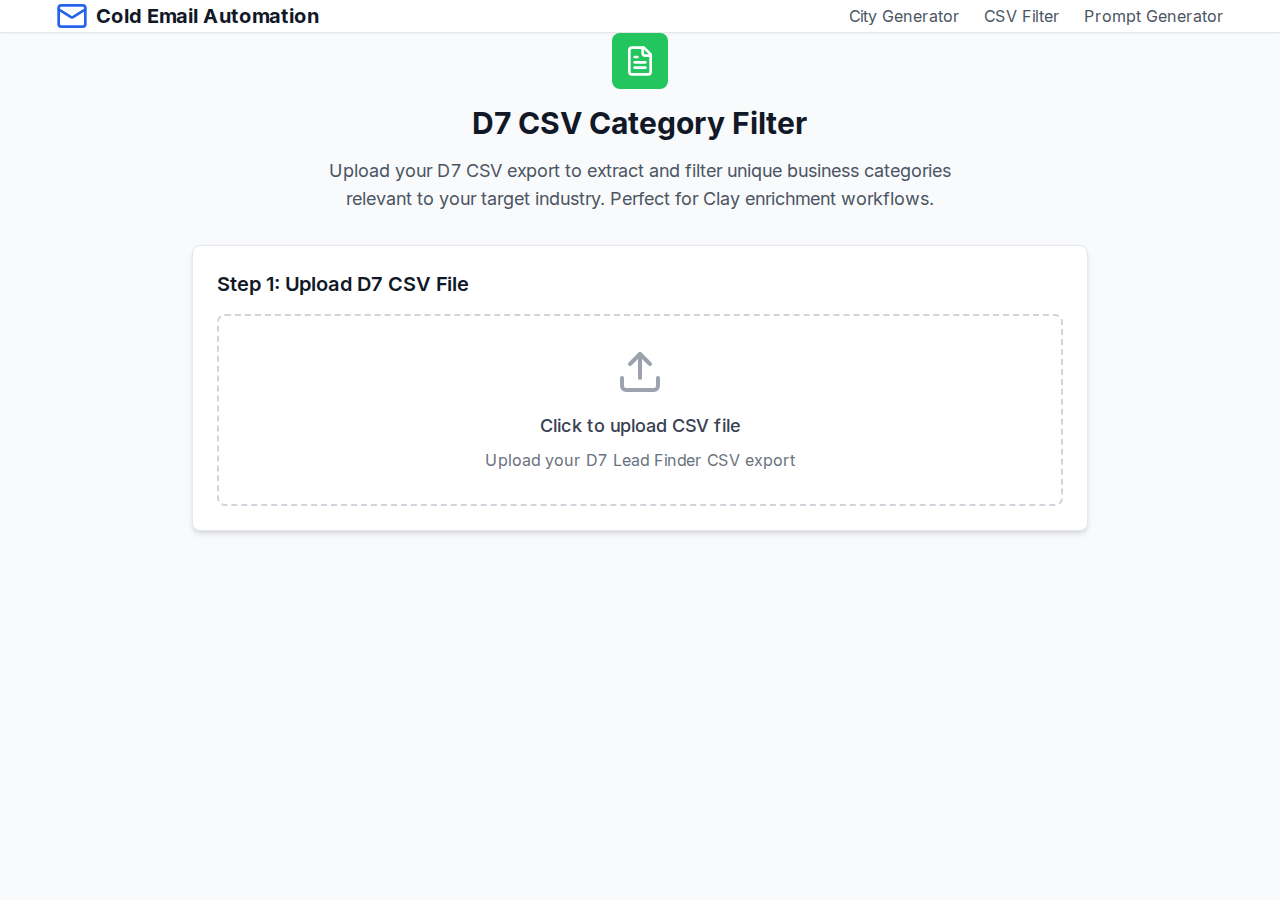
<file: csv-filter/index.html>
<!DOCTYPE html><html lang="en"><head><meta charSet="utf-8"/><meta name="viewport" content="width=device-width, initial-scale=1"/><link rel="preload" href="/_next/static/media/e4af272ccee01ff0-s.p.woff2" as="font" crossorigin="" type="font/woff2"/><link rel="stylesheet" href="/_next/static/css/65e09bced4b70bfc.css" data-precedence="next"/><link rel="preload" as="script" fetchPriority="low" href="/_next/static/chunks/webpack-0ee3b06066962205.js"/><script src="/_next/static/chunks/fd9d1056-357a9aa7cf7b0906.js" async=""></script><script src="/_next/static/chunks/117-5f9b74e563f2720e.js" async=""></script><script src="/_next/static/chunks/main-app-b04128fbf04c76d5.js" async=""></script><script src="/_next/static/chunks/732-23bf0bf79e08c218.js" async=""></script><script src="/_next/static/chunks/app/csv-filter/page-3ab02e6e003e1b09.js" async=""></script><script src="/_next/static/chunks/972-e6acae3a74adc8b1.js" async=""></script><script src="/_next/static/chunks/app/page-341a800cc716a5f2.js" async=""></script><title>Cold Email Automation - List Building Tools</title><meta name="description" content="Professional tools for cold email list building and automation"/><meta name="next-size-adjust"/><script src="/_next/static/chunks/polyfills-42372ed130431b0a.js" noModule=""></script></head><body class="__className_f367f3"><div class="min-h-screen bg-gray-50"><header class="bg-white shadow-sm border-b border-gray-200"><div class="container mx-auto px-4 py-4"><div class="flex items-center justify-between"><a class="flex items-center space-x-2" href="/"><svg xmlns="http://www.w3.org/2000/svg" width="24" height="24" viewBox="0 0 24 24" fill="none" stroke="currentColor" stroke-width="2" stroke-linecap="round" stroke-linejoin="round" class="lucide lucide-mail w-8 h-8 text-blue-600"><rect width="20" height="16" x="2" y="4" rx="2"></rect><path d="m22 7-8.97 5.7a1.94 1.94 0 0 1-2.06 0L2 7"></path></svg><span class="text-xl font-bold text-gray-900">Cold Email Automation</span></a><nav class="hidden md:flex items-center space-x-6"><a class="text-gray-600 hover:text-blue-600 transition-colors" href="/city-generator/">City Generator</a><a class="text-gray-600 hover:text-blue-600 transition-colors" href="/csv-filter/">CSV Filter</a><a class="text-gray-600 hover:text-blue-600 transition-colors" href="/prompt-generator/">Prompt Generator</a></nav></div></div></header><main class="container mx-auto px-4 py-8"><div class="max-w-4xl mx-auto space-y-8"><div class="text-center space-y-4"><div class="inline-flex p-3 rounded-lg bg-green-500 text-white"><svg xmlns="http://www.w3.org/2000/svg" width="24" height="24" viewBox="0 0 24 24" fill="none" stroke="currentColor" stroke-width="2" stroke-linecap="round" stroke-linejoin="round" class="lucide lucide-file-text w-8 h-8"><path d="M15 2H6a2 2 0 0 0-2 2v16a2 2 0 0 0 2 2h12a2 2 0 0 0 2-2V7Z"></path><path d="M14 2v4a2 2 0 0 0 2 2h4"></path><path d="M10 9H8"></path><path d="M16 13H8"></path><path d="M16 17H8"></path></svg></div><h1 class="text-3xl font-bold text-gray-900">D7 CSV Category Filter</h1><p class="text-lg text-gray-600 max-w-2xl mx-auto">Upload your D7 CSV export to extract and filter unique business categories relevant to your target industry. Perfect for Clay enrichment workflows.</p></div><div class="bg-white rounded-lg shadow-md p-6 border border-gray-200"><h2 class="text-xl font-semibold text-gray-900 mb-4">Step 1: Upload D7 CSV File</h2><div class="border-2 border-dashed border-gray-300 rounded-lg p-8 text-center"><svg xmlns="http://www.w3.org/2000/svg" width="24" height="24" viewBox="0 0 24 24" fill="none" stroke="currentColor" stroke-width="2" stroke-linecap="round" stroke-linejoin="round" class="lucide lucide-upload w-12 h-12 text-gray-400 mx-auto mb-4"><path d="M21 15v4a2 2 0 0 1-2 2H5a2 2 0 0 1-2-2v-4"></path><polyline points="17 8 12 3 7 8"></polyline><line x1="12" x2="12" y1="3" y2="15"></line></svg><label class="cursor-pointer"><span class="text-lg font-medium text-gray-700">Click to upload CSV file</span><input type="file" accept=".csv" class="hidden"/></label><p class="text-gray-500 mt-2">Upload your D7 Lead Finder CSV export</p></div></div></div></main></div><script src="/_next/static/chunks/webpack-0ee3b06066962205.js" async=""></script><script>(self.__next_f=self.__next_f||[]).push([0]);self.__next_f.push([2,null])</script><script>self.__next_f.push([1,"1:HL[\"/_next/static/media/e4af272ccee01ff0-s.p.woff2\",\"font\",{\"crossOrigin\":\"\",\"type\":\"font/woff2\"}]\n2:HL[\"/_next/static/css/65e09bced4b70bfc.css\",\"style\"]\n"])</script><script>self.__next_f.push([1,"3:I[2846,[],\"\"]\n5:I[9107,[],\"ClientPageRoot\"]\n6:I[5748,[\"732\",\"static/chunks/732-23bf0bf79e08c218.js\",\"242\",\"static/chunks/app/csv-filter/page-3ab02e6e003e1b09.js\"],\"default\",1]\n7:I[4707,[],\"\"]\n8:I[6423,[],\"\"]\n9:I[2972,[\"972\",\"static/chunks/972-e6acae3a74adc8b1.js\",\"931\",\"static/chunks/app/page-341a800cc716a5f2.js\"],\"\"]\nb:I[1060,[],\"\"]\nc:[]\n"])</script><script>self.__next_f.push([1,"0:[\"$\",\"$L3\",null,{\"buildId\":\"O3WwjeiscVVFPJhJSqxJX\",\"assetPrefix\":\"\",\"urlParts\":[\"\",\"csv-filter\",\"\"],\"initialTree\":[\"\",{\"children\":[\"csv-filter\",{\"children\":[\"__PAGE__\",{}]}]},\"$undefined\",\"$undefined\",true],\"initialSeedData\":[\"\",{\"children\":[\"csv-filter\",{\"children\":[\"__PAGE__\",{},[[\"$L4\",[\"$\",\"$L5\",null,{\"props\":{\"params\":{},\"searchParams\":{}},\"Component\":\"$6\"}],null],null],null]},[null,[\"$\",\"$L7\",null,{\"parallelRouterKey\":\"children\",\"segmentPath\":[\"children\",\"csv-filter\",\"children\"],\"error\":\"$undefined\",\"errorStyles\":\"$undefined\",\"errorScripts\":\"$undefined\",\"template\":[\"$\",\"$L8\",null,{}],\"templateStyles\":\"$undefined\",\"templateScripts\":\"$undefined\",\"notFound\":\"$undefined\",\"notFoundStyles\":\"$undefined\"}]],null]},[[[[\"$\",\"link\",\"0\",{\"rel\":\"stylesheet\",\"href\":\"/_next/static/css/65e09bced4b70bfc.css\",\"precedence\":\"next\",\"crossOrigin\":\"$undefined\"}]],[\"$\",\"html\",null,{\"lang\":\"en\",\"children\":[\"$\",\"body\",null,{\"className\":\"__className_f367f3\",\"children\":[\"$\",\"div\",null,{\"className\":\"min-h-screen bg-gray-50\",\"children\":[[\"$\",\"header\",null,{\"className\":\"bg-white shadow-sm border-b border-gray-200\",\"children\":[\"$\",\"div\",null,{\"className\":\"container mx-auto px-4 py-4\",\"children\":[\"$\",\"div\",null,{\"className\":\"flex items-center justify-between\",\"children\":[[\"$\",\"$L9\",null,{\"href\":\"/\",\"className\":\"flex items-center space-x-2\",\"children\":[[\"$\",\"svg\",null,{\"xmlns\":\"http://www.w3.org/2000/svg\",\"width\":24,\"height\":24,\"viewBox\":\"0 0 24 24\",\"fill\":\"none\",\"stroke\":\"currentColor\",\"strokeWidth\":2,\"strokeLinecap\":\"round\",\"strokeLinejoin\":\"round\",\"className\":\"lucide lucide-mail w-8 h-8 text-blue-600\",\"children\":[[\"$\",\"rect\",\"18n3k1\",{\"width\":\"20\",\"height\":\"16\",\"x\":\"2\",\"y\":\"4\",\"rx\":\"2\"}],[\"$\",\"path\",\"1ocrg3\",{\"d\":\"m22 7-8.97 5.7a1.94 1.94 0 0 1-2.06 0L2 7\"}],\"$undefined\"]}],[\"$\",\"span\",null,{\"className\":\"text-xl font-bold text-gray-900\",\"children\":\"Cold Email Automation\"}]]}],[\"$\",\"nav\",null,{\"className\":\"hidden md:flex items-center space-x-6\",\"children\":[[\"$\",\"$L9\",null,{\"href\":\"/city-generator\",\"className\":\"text-gray-600 hover:text-blue-600 transition-colors\",\"children\":\"City Generator\"}],[\"$\",\"$L9\",null,{\"href\":\"/csv-filter\",\"className\":\"text-gray-600 hover:text-blue-600 transition-colors\",\"children\":\"CSV Filter\"}],[\"$\",\"$L9\",null,{\"href\":\"/prompt-generator\",\"className\":\"text-gray-600 hover:text-blue-600 transition-colors\",\"children\":\"Prompt Generator\"}]]}]]}]}]}],[\"$\",\"main\",null,{\"className\":\"container mx-auto px-4 py-8\",\"children\":[\"$\",\"$L7\",null,{\"parallelRouterKey\":\"children\",\"segmentPath\":[\"children\"],\"error\":\"$undefined\",\"errorStyles\":\"$undefined\",\"errorScripts\":\"$undefined\",\"template\":[\"$\",\"$L8\",null,{}],\"templateStyles\":\"$undefined\",\"templateScripts\":\"$undefined\",\"notFound\":[[\"$\",\"title\",null,{\"children\":\"404: This page could not be found.\"}],[\"$\",\"div\",null,{\"style\":{\"fontFamily\":\"system-ui,\\\"Segoe UI\\\",Roboto,Helvetica,Arial,sans-serif,\\\"Apple Color Emoji\\\",\\\"Segoe UI Emoji\\\"\",\"height\":\"100vh\",\"textAlign\":\"center\",\"display\":\"flex\",\"flexDirection\":\"column\",\"alignItems\":\"center\",\"justifyContent\":\"center\"},\"children\":[\"$\",\"div\",null,{\"children\":[[\"$\",\"style\",null,{\"dangerouslySetInnerHTML\":{\"__html\":\"body{color:#000;background:#fff;margin:0}.next-error-h1{border-right:1px solid rgba(0,0,0,.3)}@media (prefers-color-scheme:dark){body{color:#fff;background:#000}.next-error-h1{border-right:1px solid rgba(255,255,255,.3)}}\"}}],[\"$\",\"h1\",null,{\"className\":\"next-error-h1\",\"style\":{\"display\":\"inline-block\",\"margin\":\"0 20px 0 0\",\"padding\":\"0 23px 0 0\",\"fontSize\":24,\"fontWeight\":500,\"verticalAlign\":\"top\",\"lineHeight\":\"49px\"},\"children\":\"404\"}],[\"$\",\"div\",null,{\"style\":{\"display\":\"inline-block\"},\"children\":[\"$\",\"h2\",null,{\"style\":{\"fontSize\":14,\"fontWeight\":400,\"lineHeight\":\"49px\",\"margin\":0},\"children\":\"This page could not be found.\"}]}]]}]}]],\"notFoundStyles\":[]}]}]]}]}]}]],null],null],\"couldBeIntercepted\":false,\"initialHead\":[null,\"$La\"],\"globalErrorComponent\":\"$b\",\"missingSlots\":\"$Wc\"}]\n"])</script><script>self.__next_f.push([1,"a:[[\"$\",\"meta\",\"0\",{\"name\":\"viewport\",\"content\":\"width=device-width, initial-scale=1\"}],[\"$\",\"meta\",\"1\",{\"charSet\":\"utf-8\"}],[\"$\",\"title\",\"2\",{\"children\":\"Cold Email Automation - List Building Tools\"}],[\"$\",\"meta\",\"3\",{\"name\":\"description\",\"content\":\"Professional tools for cold email list building and automation\"}],[\"$\",\"meta\",\"4\",{\"name\":\"next-size-adjust\"}]]\n4:null\n"])</script></body></html>
</file>
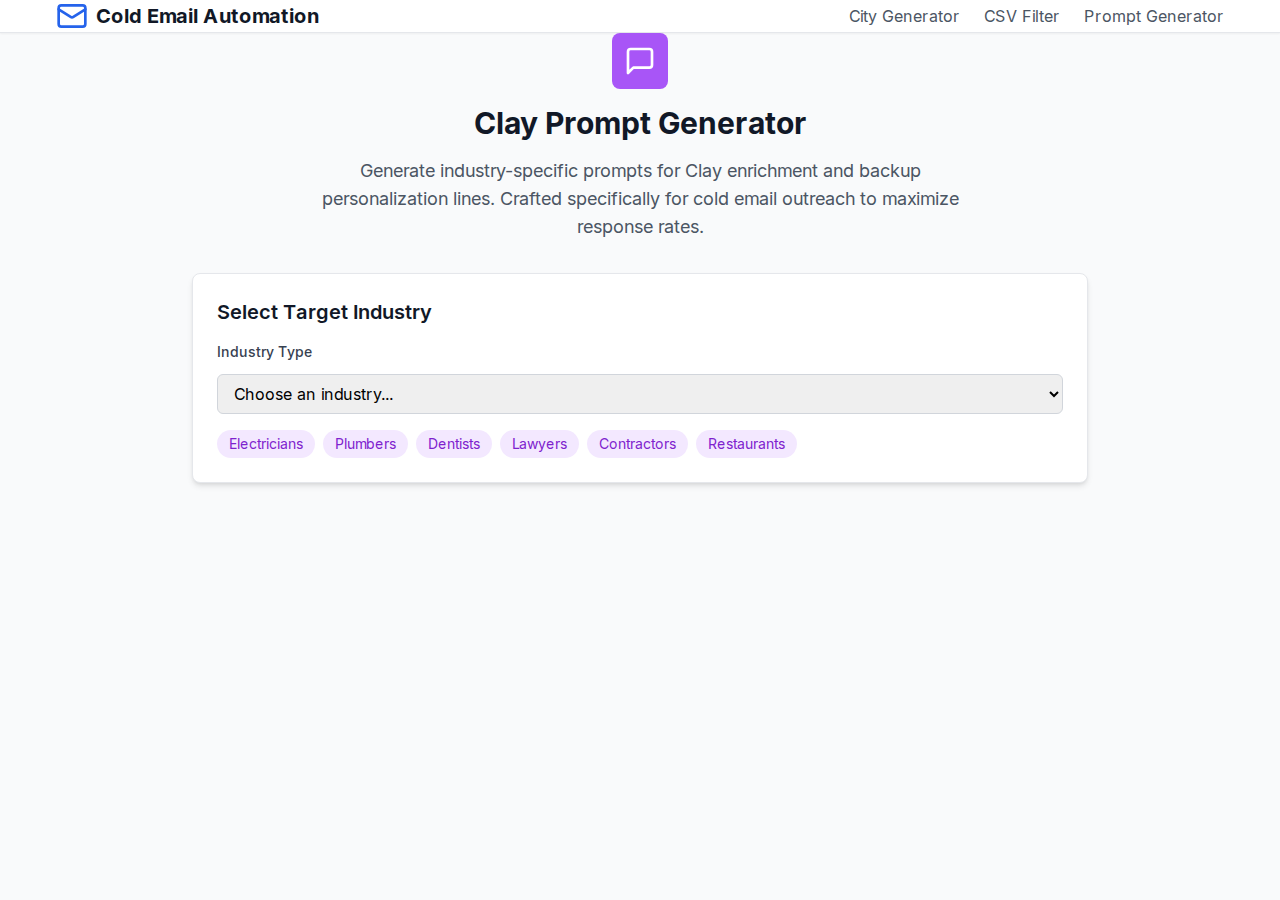
<file: prompt-generator/index.html>
<!DOCTYPE html><html lang="en"><head><meta charSet="utf-8"/><meta name="viewport" content="width=device-width, initial-scale=1"/><link rel="preload" href="/_next/static/media/e4af272ccee01ff0-s.p.woff2" as="font" crossorigin="" type="font/woff2"/><link rel="stylesheet" href="/_next/static/css/65e09bced4b70bfc.css" data-precedence="next"/><link rel="preload" as="script" fetchPriority="low" href="/_next/static/chunks/webpack-0ee3b06066962205.js"/><script src="/_next/static/chunks/fd9d1056-357a9aa7cf7b0906.js" async=""></script><script src="/_next/static/chunks/117-5f9b74e563f2720e.js" async=""></script><script src="/_next/static/chunks/main-app-b04128fbf04c76d5.js" async=""></script><script src="/_next/static/chunks/app/prompt-generator/page-8bff61c83d826b4b.js" async=""></script><script src="/_next/static/chunks/972-e6acae3a74adc8b1.js" async=""></script><script src="/_next/static/chunks/app/page-341a800cc716a5f2.js" async=""></script><title>Cold Email Automation - List Building Tools</title><meta name="description" content="Professional tools for cold email list building and automation"/><meta name="next-size-adjust"/><script src="/_next/static/chunks/polyfills-42372ed130431b0a.js" noModule=""></script></head><body class="__className_f367f3"><div class="min-h-screen bg-gray-50"><header class="bg-white shadow-sm border-b border-gray-200"><div class="container mx-auto px-4 py-4"><div class="flex items-center justify-between"><a class="flex items-center space-x-2" href="/"><svg xmlns="http://www.w3.org/2000/svg" width="24" height="24" viewBox="0 0 24 24" fill="none" stroke="currentColor" stroke-width="2" stroke-linecap="round" stroke-linejoin="round" class="lucide lucide-mail w-8 h-8 text-blue-600"><rect width="20" height="16" x="2" y="4" rx="2"></rect><path d="m22 7-8.97 5.7a1.94 1.94 0 0 1-2.06 0L2 7"></path></svg><span class="text-xl font-bold text-gray-900">Cold Email Automation</span></a><nav class="hidden md:flex items-center space-x-6"><a class="text-gray-600 hover:text-blue-600 transition-colors" href="/city-generator/">City Generator</a><a class="text-gray-600 hover:text-blue-600 transition-colors" href="/csv-filter/">CSV Filter</a><a class="text-gray-600 hover:text-blue-600 transition-colors" href="/prompt-generator/">Prompt Generator</a></nav></div></div></header><main class="container mx-auto px-4 py-8"><div class="max-w-4xl mx-auto space-y-8"><div class="text-center space-y-4"><div class="inline-flex p-3 rounded-lg bg-purple-500 text-white"><svg xmlns="http://www.w3.org/2000/svg" width="24" height="24" viewBox="0 0 24 24" fill="none" stroke="currentColor" stroke-width="2" stroke-linecap="round" stroke-linejoin="round" class="lucide lucide-message-square w-8 h-8"><path d="M21 15a2 2 0 0 1-2 2H7l-4 4V5a2 2 0 0 1 2-2h14a2 2 0 0 1 2 2z"></path></svg></div><h1 class="text-3xl font-bold text-gray-900">Clay Prompt Generator</h1><p class="text-lg text-gray-600 max-w-2xl mx-auto">Generate industry-specific prompts for Clay enrichment and backup personalization lines. Crafted specifically for cold email outreach to maximize response rates.</p></div><div class="bg-white rounded-lg shadow-md p-6 border border-gray-200"><h2 class="text-xl font-semibold text-gray-900 mb-4">Select Target Industry</h2><div class="space-y-3"><label class="block text-sm font-medium text-gray-700">Industry Type</label><select class="w-full px-3 py-2 border border-gray-300 rounded-md focus:outline-none focus:ring-2 focus:ring-purple-500"><option value="" selected="">Choose an industry...</option><option value="electricians">Electricians</option><option value="plumbers">Plumbers</option><option value="dentists">Dentists</option><option value="lawyers">Lawyers</option><option value="contractors">Contractors</option><option value="restaurants">Restaurants</option><option value="auto repair">Auto repair</option><option value="medical practices">Medical practices</option><option value="accountants">Accountants</option><option value="real estate agents">Real estate agents</option></select></div><div class="mt-4 flex flex-wrap gap-2"><button class="px-3 py-1 text-sm bg-purple-100 hover:bg-purple-200 rounded-full text-purple-700">Electricians</button><button class="px-3 py-1 text-sm bg-purple-100 hover:bg-purple-200 rounded-full text-purple-700">Plumbers</button><button class="px-3 py-1 text-sm bg-purple-100 hover:bg-purple-200 rounded-full text-purple-700">Dentists</button><button class="px-3 py-1 text-sm bg-purple-100 hover:bg-purple-200 rounded-full text-purple-700">Lawyers</button><button class="px-3 py-1 text-sm bg-purple-100 hover:bg-purple-200 rounded-full text-purple-700">Contractors</button><button class="px-3 py-1 text-sm bg-purple-100 hover:bg-purple-200 rounded-full text-purple-700">Restaurants</button></div></div></div></main></div><script src="/_next/static/chunks/webpack-0ee3b06066962205.js" async=""></script><script>(self.__next_f=self.__next_f||[]).push([0]);self.__next_f.push([2,null])</script><script>self.__next_f.push([1,"1:HL[\"/_next/static/media/e4af272ccee01ff0-s.p.woff2\",\"font\",{\"crossOrigin\":\"\",\"type\":\"font/woff2\"}]\n2:HL[\"/_next/static/css/65e09bced4b70bfc.css\",\"style\"]\n"])</script><script>self.__next_f.push([1,"3:I[2846,[],\"\"]\n5:I[9107,[],\"ClientPageRoot\"]\n6:I[1321,[\"899\",\"static/chunks/app/prompt-generator/page-8bff61c83d826b4b.js\"],\"default\",1]\n7:I[4707,[],\"\"]\n8:I[6423,[],\"\"]\n9:I[2972,[\"972\",\"static/chunks/972-e6acae3a74adc8b1.js\",\"931\",\"static/chunks/app/page-341a800cc716a5f2.js\"],\"\"]\nb:I[1060,[],\"\"]\nc:[]\n"])</script><script>self.__next_f.push([1,"0:[\"$\",\"$L3\",null,{\"buildId\":\"O3WwjeiscVVFPJhJSqxJX\",\"assetPrefix\":\"\",\"urlParts\":[\"\",\"prompt-generator\",\"\"],\"initialTree\":[\"\",{\"children\":[\"prompt-generator\",{\"children\":[\"__PAGE__\",{}]}]},\"$undefined\",\"$undefined\",true],\"initialSeedData\":[\"\",{\"children\":[\"prompt-generator\",{\"children\":[\"__PAGE__\",{},[[\"$L4\",[\"$\",\"$L5\",null,{\"props\":{\"params\":{},\"searchParams\":{}},\"Component\":\"$6\"}],null],null],null]},[null,[\"$\",\"$L7\",null,{\"parallelRouterKey\":\"children\",\"segmentPath\":[\"children\",\"prompt-generator\",\"children\"],\"error\":\"$undefined\",\"errorStyles\":\"$undefined\",\"errorScripts\":\"$undefined\",\"template\":[\"$\",\"$L8\",null,{}],\"templateStyles\":\"$undefined\",\"templateScripts\":\"$undefined\",\"notFound\":\"$undefined\",\"notFoundStyles\":\"$undefined\"}]],null]},[[[[\"$\",\"link\",\"0\",{\"rel\":\"stylesheet\",\"href\":\"/_next/static/css/65e09bced4b70bfc.css\",\"precedence\":\"next\",\"crossOrigin\":\"$undefined\"}]],[\"$\",\"html\",null,{\"lang\":\"en\",\"children\":[\"$\",\"body\",null,{\"className\":\"__className_f367f3\",\"children\":[\"$\",\"div\",null,{\"className\":\"min-h-screen bg-gray-50\",\"children\":[[\"$\",\"header\",null,{\"className\":\"bg-white shadow-sm border-b border-gray-200\",\"children\":[\"$\",\"div\",null,{\"className\":\"container mx-auto px-4 py-4\",\"children\":[\"$\",\"div\",null,{\"className\":\"flex items-center justify-between\",\"children\":[[\"$\",\"$L9\",null,{\"href\":\"/\",\"className\":\"flex items-center space-x-2\",\"children\":[[\"$\",\"svg\",null,{\"xmlns\":\"http://www.w3.org/2000/svg\",\"width\":24,\"height\":24,\"viewBox\":\"0 0 24 24\",\"fill\":\"none\",\"stroke\":\"currentColor\",\"strokeWidth\":2,\"strokeLinecap\":\"round\",\"strokeLinejoin\":\"round\",\"className\":\"lucide lucide-mail w-8 h-8 text-blue-600\",\"children\":[[\"$\",\"rect\",\"18n3k1\",{\"width\":\"20\",\"height\":\"16\",\"x\":\"2\",\"y\":\"4\",\"rx\":\"2\"}],[\"$\",\"path\",\"1ocrg3\",{\"d\":\"m22 7-8.97 5.7a1.94 1.94 0 0 1-2.06 0L2 7\"}],\"$undefined\"]}],[\"$\",\"span\",null,{\"className\":\"text-xl font-bold text-gray-900\",\"children\":\"Cold Email Automation\"}]]}],[\"$\",\"nav\",null,{\"className\":\"hidden md:flex items-center space-x-6\",\"children\":[[\"$\",\"$L9\",null,{\"href\":\"/city-generator\",\"className\":\"text-gray-600 hover:text-blue-600 transition-colors\",\"children\":\"City Generator\"}],[\"$\",\"$L9\",null,{\"href\":\"/csv-filter\",\"className\":\"text-gray-600 hover:text-blue-600 transition-colors\",\"children\":\"CSV Filter\"}],[\"$\",\"$L9\",null,{\"href\":\"/prompt-generator\",\"className\":\"text-gray-600 hover:text-blue-600 transition-colors\",\"children\":\"Prompt Generator\"}]]}]]}]}]}],[\"$\",\"main\",null,{\"className\":\"container mx-auto px-4 py-8\",\"children\":[\"$\",\"$L7\",null,{\"parallelRouterKey\":\"children\",\"segmentPath\":[\"children\"],\"error\":\"$undefined\",\"errorStyles\":\"$undefined\",\"errorScripts\":\"$undefined\",\"template\":[\"$\",\"$L8\",null,{}],\"templateStyles\":\"$undefined\",\"templateScripts\":\"$undefined\",\"notFound\":[[\"$\",\"title\",null,{\"children\":\"404: This page could not be found.\"}],[\"$\",\"div\",null,{\"style\":{\"fontFamily\":\"system-ui,\\\"Segoe UI\\\",Roboto,Helvetica,Arial,sans-serif,\\\"Apple Color Emoji\\\",\\\"Segoe UI Emoji\\\"\",\"height\":\"100vh\",\"textAlign\":\"center\",\"display\":\"flex\",\"flexDirection\":\"column\",\"alignItems\":\"center\",\"justifyContent\":\"center\"},\"children\":[\"$\",\"div\",null,{\"children\":[[\"$\",\"style\",null,{\"dangerouslySetInnerHTML\":{\"__html\":\"body{color:#000;background:#fff;margin:0}.next-error-h1{border-right:1px solid rgba(0,0,0,.3)}@media (prefers-color-scheme:dark){body{color:#fff;background:#000}.next-error-h1{border-right:1px solid rgba(255,255,255,.3)}}\"}}],[\"$\",\"h1\",null,{\"className\":\"next-error-h1\",\"style\":{\"display\":\"inline-block\",\"margin\":\"0 20px 0 0\",\"padding\":\"0 23px 0 0\",\"fontSize\":24,\"fontWeight\":500,\"verticalAlign\":\"top\",\"lineHeight\":\"49px\"},\"children\":\"404\"}],[\"$\",\"div\",null,{\"style\":{\"display\":\"inline-block\"},\"children\":[\"$\",\"h2\",null,{\"style\":{\"fontSize\":14,\"fontWeight\":400,\"lineHeight\":\"49px\",\"margin\":0},\"children\":\"This page could not be found.\"}]}]]}]}]],\"notFoundStyles\":[]}]}]]}]}]}]],null],null],\"couldBeIntercepted\":false,\"initialHead\":[null,\"$La\"],\"globalErrorComponent\":\"$b\",\"missingSlots\":\"$Wc\"}]\n"])</script><script>self.__next_f.push([1,"a:[[\"$\",\"meta\",\"0\",{\"name\":\"viewport\",\"content\":\"width=device-width, initial-scale=1\"}],[\"$\",\"meta\",\"1\",{\"charSet\":\"utf-8\"}],[\"$\",\"title\",\"2\",{\"children\":\"Cold Email Automation - List Building Tools\"}],[\"$\",\"meta\",\"3\",{\"name\":\"description\",\"content\":\"Professional tools for cold email list building and automation\"}],[\"$\",\"meta\",\"4\",{\"name\":\"next-size-adjust\"}]]\n4:null\n"])</script></body></html>
</file>
<file: _next/static/css/65e09bced4b70bfc.css>
@font-face{font-family:__Inter_f367f3;font-style:normal;font-weight:100 900;font-display:swap;src:url(/_next/static/media/ba9851c3c22cd980-s.woff2) format("woff2");unicode-range:u+0460-052f,u+1c80-1c8a,u+20b4,u+2de0-2dff,u+a640-a69f,u+fe2e-fe2f}@font-face{font-family:__Inter_f367f3;font-style:normal;font-weight:100 900;font-display:swap;src:url(/_next/static/media/21350d82a1f187e9-s.woff2) format("woff2");unicode-range:u+0301,u+0400-045f,u+0490-0491,u+04b0-04b1,u+2116}@font-face{font-family:__Inter_f367f3;font-style:normal;font-weight:100 900;font-display:swap;src:url(/_next/static/media/c5fe6dc8356a8c31-s.woff2) format("woff2");unicode-range:u+1f??}@font-face{font-family:__Inter_f367f3;font-style:normal;font-weight:100 900;font-display:swap;src:url(/_next/static/media/19cfc7226ec3afaa-s.woff2) format("woff2");unicode-range:u+0370-0377,u+037a-037f,u+0384-038a,u+038c,u+038e-03a1,u+03a3-03ff}@font-face{font-family:__Inter_f367f3;font-style:normal;font-weight:100 900;font-display:swap;src:url(/_next/static/media/df0a9ae256c0569c-s.woff2) format("woff2");unicode-range:u+0102-0103,u+0110-0111,u+0128-0129,u+0168-0169,u+01a0-01a1,u+01af-01b0,u+0300-0301,u+0303-0304,u+0308-0309,u+0323,u+0329,u+1ea0-1ef9,u+20ab}@font-face{font-family:__Inter_f367f3;font-style:normal;font-weight:100 900;font-display:swap;src:url(/_next/static/media/8e9860b6e62d6359-s.woff2) format("woff2");unicode-range:u+0100-02ba,u+02bd-02c5,u+02c7-02cc,u+02ce-02d7,u+02dd-02ff,u+0304,u+0308,u+0329,u+1d00-1dbf,u+1e00-1e9f,u+1ef2-1eff,u+2020,u+20a0-20ab,u+20ad-20c0,u+2113,u+2c60-2c7f,u+a720-a7ff}@font-face{font-family:__Inter_f367f3;font-style:normal;font-weight:100 900;font-display:swap;src:url(/_next/static/media/e4af272ccee01ff0-s.p.woff2) format("woff2");unicode-range:u+00??,u+0131,u+0152-0153,u+02bb-02bc,u+02c6,u+02da,u+02dc,u+0304,u+0308,u+0329,u+2000-206f,u+20ac,u+2122,u+2191,u+2193,u+2212,u+2215,u+feff,u+fffd}@font-face{font-family:__Inter_Fallback_f367f3;src:local("Arial");ascent-override:90.49%;descent-override:22.56%;line-gap-override:0.00%;size-adjust:107.06%}.__className_f367f3{font-family:__Inter_f367f3,__Inter_Fallback_f367f3;font-style:normal}*,:after,:before{--tw-border-spacing-x:0;--tw-border-spacing-y:0;--tw-translate-x:0;--tw-translate-y:0;--tw-rotate:0;--tw-skew-x:0;--tw-skew-y:0;--tw-scale-x:1;--tw-scale-y:1;--tw-pan-x: ;--tw-pan-y: ;--tw-pinch-zoom: ;--tw-scroll-snap-strictness:proximity;--tw-gradient-from-position: ;--tw-gradient-via-position: ;--tw-gradient-to-position: ;--tw-ordinal: ;--tw-slashed-zero: ;--tw-numeric-figure: ;--tw-numeric-spacing: ;--tw-numeric-fraction: ;--tw-ring-inset: ;--tw-ring-offset-width:0px;--tw-ring-offset-color:#fff;--tw-ring-color:rgba(59,130,246,.5);--tw-ring-offset-shadow:0 0 #0000;--tw-ring-shadow:0 0 #0000;--tw-shadow:0 0 #0000;--tw-shadow-colored:0 0 #0000;--tw-blur: ;--tw-brightness: ;--tw-contrast: ;--tw-grayscale: ;--tw-hue-rotate: ;--tw-invert: ;--tw-saturate: ;--tw-sepia: ;--tw-drop-shadow: ;--tw-backdrop-blur: ;--tw-backdrop-brightness: ;--tw-backdrop-contrast: ;--tw-backdrop-grayscale: ;--tw-backdrop-hue-rotate: ;--tw-backdrop-invert: ;--tw-backdrop-opacity: ;--tw-backdrop-saturate: ;--tw-backdrop-sepia: ;--tw-contain-size: ;--tw-contain-layout: ;--tw-contain-paint: ;--tw-contain-style: }::backdrop{--tw-border-spacing-x:0;--tw-border-spacing-y:0;--tw-translate-x:0;--tw-translate-y:0;--tw-rotate:0;--tw-skew-x:0;--tw-skew-y:0;--tw-scale-x:1;--tw-scale-y:1;--tw-pan-x: ;--tw-pan-y: ;--tw-pinch-zoom: ;--tw-scroll-snap-strictness:proximity;--tw-gradient-from-position: ;--tw-gradient-via-position: ;--tw-gradient-to-position: ;--tw-ordinal: ;--tw-slashed-zero: ;--tw-numeric-figure: ;--tw-numeric-spacing: ;--tw-numeric-fraction: ;--tw-ring-inset: ;--tw-ring-offset-width:0px;--tw-ring-offset-color:#fff;--tw-ring-color:rgba(59,130,246,.5);--tw-ring-offset-shadow:0 0 #0000;--tw-ring-shadow:0 0 #0000;--tw-shadow:0 0 #0000;--tw-shadow-colored:0 0 #0000;--tw-blur: ;--tw-brightness: ;--tw-contrast: ;--tw-grayscale: ;--tw-hue-rotate: ;--tw-invert: ;--tw-saturate: ;--tw-sepia: ;--tw-drop-shadow: ;--tw-backdrop-blur: ;--tw-backdrop-brightness: ;--tw-backdrop-contrast: ;--tw-backdrop-grayscale: ;--tw-backdrop-hue-rotate: ;--tw-backdrop-invert: ;--tw-backdrop-opacity: ;--tw-backdrop-saturate: ;--tw-backdrop-sepia: ;--tw-contain-size: ;--tw-contain-layout: ;--tw-contain-paint: ;--tw-contain-style: }/*
! tailwindcss v3.4.17 | MIT License | https://tailwindcss.com
*/*,:after,:before{box-sizing:border-box;border:0 solid #e5e7eb}:after,:before{--tw-content:""}:host,html{line-height:1.5;-webkit-text-size-adjust:100%;-moz-tab-size:4;-o-tab-size:4;tab-size:4;font-family:ui-sans-serif,system-ui,sans-serif,Apple Color Emoji,Segoe UI Emoji,Segoe UI Symbol,Noto Color Emoji;font-feature-settings:normal;font-variation-settings:normal;-webkit-tap-highlight-color:transparent}body{margin:0;line-height:inherit}hr{height:0;color:inherit;border-top-width:1px}abbr:where([title]){-webkit-text-decoration:underline dotted;text-decoration:underline dotted}h1,h2,h3,h4,h5,h6{font-size:inherit;font-weight:inherit}a{color:inherit;text-decoration:inherit}b,strong{font-weight:bolder}code,kbd,pre,samp{font-family:ui-monospace,SFMono-Regular,Menlo,Monaco,Consolas,Liberation Mono,Courier New,monospace;font-feature-settings:normal;font-variation-settings:normal;font-size:1em}small{font-size:80%}sub,sup{font-size:75%;line-height:0;position:relative;vertical-align:baseline}sub{bottom:-.25em}sup{top:-.5em}table{text-indent:0;border-color:inherit;border-collapse:collapse}button,input,optgroup,select,textarea{font-family:inherit;font-feature-settings:inherit;font-variation-settings:inherit;font-size:100%;font-weight:inherit;line-height:inherit;letter-spacing:inherit;color:inherit;margin:0;padding:0}button,select{text-transform:none}button,input:where([type=button]),input:where([type=reset]),input:where([type=submit]){-webkit-appearance:button;background-color:transparent;background-image:none}:-moz-focusring{outline:auto}:-moz-ui-invalid{box-shadow:none}progress{vertical-align:baseline}::-webkit-inner-spin-button,::-webkit-outer-spin-button{height:auto}[type=search]{-webkit-appearance:textfield;outline-offset:-2px}::-webkit-search-decoration{-webkit-appearance:none}::-webkit-file-upload-button{-webkit-appearance:button;font:inherit}summary{display:list-item}blockquote,dd,dl,figure,h1,h2,h3,h4,h5,h6,hr,p,pre{margin:0}fieldset{margin:0}fieldset,legend{padding:0}menu,ol,ul{list-style:none;margin:0;padding:0}dialog{padding:0}textarea{resize:vertical}input::-moz-placeholder,textarea::-moz-placeholder{opacity:1;color:#9ca3af}input::placeholder,textarea::placeholder{opacity:1;color:#9ca3af}[role=button],button{cursor:pointer}:disabled{cursor:default}audio,canvas,embed,iframe,img,object,svg,video{display:block;vertical-align:middle}img,video{max-width:100%;height:auto}[hidden]:where(:not([hidden=until-found])){display:none}.container{width:100%}@media (min-width:640px){.container{max-width:640px}}@media (min-width:768px){.container{max-width:768px}}@media (min-width:1024px){.container{max-width:1024px}}@media (min-width:1280px){.container{max-width:1280px}}@media (min-width:1536px){.container{max-width:1536px}}.mx-auto{margin-left:auto;margin-right:auto}.mb-2{margin-bottom:.5rem}.mb-3{margin-bottom:.75rem}.mb-4{margin-bottom:1rem}.mb-6{margin-bottom:1.5rem}.mr-2{margin-right:.5rem}.mt-1{margin-top:.25rem}.mt-2{margin-top:.5rem}.mt-4{margin-top:1rem}.mt-6{margin-top:1.5rem}.mt-8{margin-top:2rem}.block{display:block}.flex{display:flex}.inline-flex{display:inline-flex}.grid{display:grid}.hidden{display:none}.h-12{height:3rem}.h-4{height:1rem}.h-5{height:1.25rem}.h-6{height:1.5rem}.h-8{height:2rem}.max-h-96{max-height:24rem}.min-h-screen{min-height:100vh}.w-12{width:3rem}.w-4{width:1rem}.w-5{width:1.25rem}.w-6{width:1.5rem}.w-8{width:2rem}.w-full{width:100%}.max-w-2xl{max-width:42rem}.max-w-3xl{max-width:48rem}.max-w-4xl{max-width:56rem}.max-w-6xl{max-width:72rem}@keyframes spin{to{transform:rotate(1turn)}}.animate-spin{animation:spin 1s linear infinite}.cursor-pointer{cursor:pointer}.grid-cols-2{grid-template-columns:repeat(2,minmax(0,1fr))}.flex-wrap{flex-wrap:wrap}.items-start{align-items:flex-start}.items-center{align-items:center}.justify-center{justify-content:center}.justify-between{justify-content:space-between}.gap-2{gap:.5rem}.gap-4{gap:1rem}.gap-6{gap:1.5rem}.space-x-2>:not([hidden])~:not([hidden]){--tw-space-x-reverse:0;margin-right:calc(.5rem * var(--tw-space-x-reverse));margin-left:calc(.5rem * calc(1 - var(--tw-space-x-reverse)))}.space-x-3>:not([hidden])~:not([hidden]){--tw-space-x-reverse:0;margin-right:calc(.75rem * var(--tw-space-x-reverse));margin-left:calc(.75rem * calc(1 - var(--tw-space-x-reverse)))}.space-x-6>:not([hidden])~:not([hidden]){--tw-space-x-reverse:0;margin-right:calc(1.5rem * var(--tw-space-x-reverse));margin-left:calc(1.5rem * calc(1 - var(--tw-space-x-reverse)))}.space-y-1>:not([hidden])~:not([hidden]){--tw-space-y-reverse:0;margin-top:calc(.25rem * calc(1 - var(--tw-space-y-reverse)));margin-bottom:calc(.25rem * var(--tw-space-y-reverse))}.space-y-2>:not([hidden])~:not([hidden]){--tw-space-y-reverse:0;margin-top:calc(.5rem * calc(1 - var(--tw-space-y-reverse)));margin-bottom:calc(.5rem * var(--tw-space-y-reverse))}.space-y-3>:not([hidden])~:not([hidden]){--tw-space-y-reverse:0;margin-top:calc(.75rem * calc(1 - var(--tw-space-y-reverse)));margin-bottom:calc(.75rem * var(--tw-space-y-reverse))}.space-y-4>:not([hidden])~:not([hidden]){--tw-space-y-reverse:0;margin-top:calc(1rem * calc(1 - var(--tw-space-y-reverse)));margin-bottom:calc(1rem * var(--tw-space-y-reverse))}.space-y-6>:not([hidden])~:not([hidden]){--tw-space-y-reverse:0;margin-top:calc(1.5rem * calc(1 - var(--tw-space-y-reverse)));margin-bottom:calc(1.5rem * var(--tw-space-y-reverse))}.space-y-8>:not([hidden])~:not([hidden]){--tw-space-y-reverse:0;margin-top:calc(2rem * calc(1 - var(--tw-space-y-reverse)));margin-bottom:calc(2rem * var(--tw-space-y-reverse))}.overflow-y-auto{overflow-y:auto}.whitespace-pre-wrap{white-space:pre-wrap}.rounded-full{border-radius:9999px}.rounded-lg{border-radius:.5rem}.rounded-md{border-radius:.375rem}.border{border-width:1px}.border-2{border-width:2px}.border-b{border-bottom-width:1px}.border-b-2{border-bottom-width:2px}.border-dashed{border-style:dashed}.border-blue-200{--tw-border-opacity:1;border-color:rgb(191 219 254/var(--tw-border-opacity,1))}.border-gray-200{--tw-border-opacity:1;border-color:rgb(229 231 235/var(--tw-border-opacity,1))}.border-gray-300{--tw-border-opacity:1;border-color:rgb(209 213 219/var(--tw-border-opacity,1))}.border-purple-200{--tw-border-opacity:1;border-color:rgb(233 213 255/var(--tw-border-opacity,1))}.border-white{--tw-border-opacity:1;border-color:rgb(255 255 255/var(--tw-border-opacity,1))}.border-yellow-200{--tw-border-opacity:1;border-color:rgb(254 240 138/var(--tw-border-opacity,1))}.bg-blue-50{--tw-bg-opacity:1;background-color:rgb(239 246 255/var(--tw-bg-opacity,1))}.bg-blue-500{--tw-bg-opacity:1;background-color:rgb(59 130 246/var(--tw-bg-opacity,1))}.bg-blue-600{--tw-bg-opacity:1;background-color:rgb(37 99 235/var(--tw-bg-opacity,1))}.bg-gray-100{--tw-bg-opacity:1;background-color:rgb(243 244 246/var(--tw-bg-opacity,1))}.bg-gray-50{--tw-bg-opacity:1;background-color:rgb(249 250 251/var(--tw-bg-opacity,1))}.bg-green-50{--tw-bg-opacity:1;background-color:rgb(240 253 244/var(--tw-bg-opacity,1))}.bg-green-500{--tw-bg-opacity:1;background-color:rgb(34 197 94/var(--tw-bg-opacity,1))}.bg-green-600{--tw-bg-opacity:1;background-color:rgb(22 163 74/var(--tw-bg-opacity,1))}.bg-purple-100{--tw-bg-opacity:1;background-color:rgb(243 232 255/var(--tw-bg-opacity,1))}.bg-purple-50{--tw-bg-opacity:1;background-color:rgb(250 245 255/var(--tw-bg-opacity,1))}.bg-purple-500{--tw-bg-opacity:1;background-color:rgb(168 85 247/var(--tw-bg-opacity,1))}.bg-purple-600{--tw-bg-opacity:1;background-color:rgb(147 51 234/var(--tw-bg-opacity,1))}.bg-white{--tw-bg-opacity:1;background-color:rgb(255 255 255/var(--tw-bg-opacity,1))}.bg-yellow-50{--tw-bg-opacity:1;background-color:rgb(254 252 232/var(--tw-bg-opacity,1))}.p-3{padding:.75rem}.p-4{padding:1rem}.p-6{padding:1.5rem}.p-8{padding:2rem}.px-3{padding-left:.75rem;padding-right:.75rem}.px-4{padding-left:1rem;padding-right:1rem}.px-6{padding-left:1.5rem;padding-right:1.5rem}.px-8{padding-left:2rem;padding-right:2rem}.py-1{padding-top:.25rem;padding-bottom:.25rem}.py-2{padding-top:.5rem;padding-bottom:.5rem}.py-3{padding-top:.75rem;padding-bottom:.75rem}.py-4{padding-top:1rem;padding-bottom:1rem}.py-8{padding-top:2rem;padding-bottom:2rem}.text-center{text-align:center}.font-mono{font-family:ui-monospace,SFMono-Regular,Menlo,Monaco,Consolas,Liberation Mono,Courier New,monospace}.text-2xl{font-size:1.5rem;line-height:2rem}.text-3xl{font-size:1.875rem;line-height:2.25rem}.text-4xl{font-size:2.25rem;line-height:2.5rem}.text-lg{font-size:1.125rem;line-height:1.75rem}.text-sm{font-size:.875rem;line-height:1.25rem}.text-xl{font-size:1.25rem;line-height:1.75rem}.text-xs{font-size:.75rem;line-height:1rem}.font-bold{font-weight:700}.font-medium{font-weight:500}.font-semibold{font-weight:600}.leading-relaxed{line-height:1.625}.text-blue-600{--tw-text-opacity:1;color:rgb(37 99 235/var(--tw-text-opacity,1))}.text-blue-700{--tw-text-opacity:1;color:rgb(29 78 216/var(--tw-text-opacity,1))}.text-blue-800{--tw-text-opacity:1;color:rgb(30 64 175/var(--tw-text-opacity,1))}.text-blue-900{--tw-text-opacity:1;color:rgb(30 58 138/var(--tw-text-opacity,1))}.text-gray-400{--tw-text-opacity:1;color:rgb(156 163 175/var(--tw-text-opacity,1))}.text-gray-500{--tw-text-opacity:1;color:rgb(107 114 128/var(--tw-text-opacity,1))}.text-gray-600{--tw-text-opacity:1;color:rgb(75 85 99/var(--tw-text-opacity,1))}.text-gray-700{--tw-text-opacity:1;color:rgb(55 65 81/var(--tw-text-opacity,1))}.text-gray-900{--tw-text-opacity:1;color:rgb(17 24 39/var(--tw-text-opacity,1))}.text-green-600{--tw-text-opacity:1;color:rgb(22 163 74/var(--tw-text-opacity,1))}.text-green-800{--tw-text-opacity:1;color:rgb(22 101 52/var(--tw-text-opacity,1))}.text-green-900{--tw-text-opacity:1;color:rgb(20 83 45/var(--tw-text-opacity,1))}.text-orange-600{--tw-text-opacity:1;color:rgb(234 88 12/var(--tw-text-opacity,1))}.text-purple-600{--tw-text-opacity:1;color:rgb(147 51 234/var(--tw-text-opacity,1))}.text-purple-700{--tw-text-opacity:1;color:rgb(126 34 206/var(--tw-text-opacity,1))}.text-purple-800{--tw-text-opacity:1;color:rgb(107 33 168/var(--tw-text-opacity,1))}.text-purple-900{--tw-text-opacity:1;color:rgb(88 28 135/var(--tw-text-opacity,1))}.text-red-600{--tw-text-opacity:1;color:rgb(220 38 38/var(--tw-text-opacity,1))}.text-white{--tw-text-opacity:1;color:rgb(255 255 255/var(--tw-text-opacity,1))}.text-yellow-800{--tw-text-opacity:1;color:rgb(133 77 14/var(--tw-text-opacity,1))}.text-yellow-900{--tw-text-opacity:1;color:rgb(113 63 18/var(--tw-text-opacity,1))}.shadow-lg{--tw-shadow:0 10px 15px -3px rgba(0,0,0,.1),0 4px 6px -4px rgba(0,0,0,.1);--tw-shadow-colored:0 10px 15px -3px var(--tw-shadow-color),0 4px 6px -4px var(--tw-shadow-color)}.shadow-lg,.shadow-md{box-shadow:var(--tw-ring-offset-shadow,0 0 #0000),var(--tw-ring-shadow,0 0 #0000),var(--tw-shadow)}.shadow-md{--tw-shadow:0 4px 6px -1px rgba(0,0,0,.1),0 2px 4px -2px rgba(0,0,0,.1);--tw-shadow-colored:0 4px 6px -1px var(--tw-shadow-color),0 2px 4px -2px var(--tw-shadow-color)}.shadow-sm{--tw-shadow:0 1px 2px 0 rgba(0,0,0,.05);--tw-shadow-colored:0 1px 2px 0 var(--tw-shadow-color);box-shadow:var(--tw-ring-offset-shadow,0 0 #0000),var(--tw-ring-shadow,0 0 #0000),var(--tw-shadow)}.filter{filter:var(--tw-blur) var(--tw-brightness) var(--tw-contrast) var(--tw-grayscale) var(--tw-hue-rotate) var(--tw-invert) var(--tw-saturate) var(--tw-sepia) var(--tw-drop-shadow)}.transition-colors{transition-property:color,background-color,border-color,text-decoration-color,fill,stroke;transition-timing-function:cubic-bezier(.4,0,.2,1);transition-duration:.15s}.transition-shadow{transition-property:box-shadow;transition-timing-function:cubic-bezier(.4,0,.2,1);transition-duration:.15s}:root{--foreground-rgb:0,0,0;--background-start-rgb:214,219,220;--background-end-rgb:255,255,255}@media (prefers-color-scheme:dark){:root{--foreground-rgb:255,255,255;--background-start-rgb:0,0,0;--background-end-rgb:0,0,0}}body{color:rgb(var(--foreground-rgb));background:linear-gradient(to bottom,transparent,rgb(var(--background-end-rgb))) rgb(var(--background-start-rgb))}.container{max-width:1200px;margin:0 auto;padding:0 1rem}.hover\:bg-blue-100:hover{--tw-bg-opacity:1;background-color:rgb(219 234 254/var(--tw-bg-opacity,1))}.hover\:bg-blue-700:hover{--tw-bg-opacity:1;background-color:rgb(29 78 216/var(--tw-bg-opacity,1))}.hover\:bg-gray-200:hover{--tw-bg-opacity:1;background-color:rgb(229 231 235/var(--tw-bg-opacity,1))}.hover\:bg-green-700:hover{--tw-bg-opacity:1;background-color:rgb(21 128 61/var(--tw-bg-opacity,1))}.hover\:bg-purple-200:hover{--tw-bg-opacity:1;background-color:rgb(233 213 255/var(--tw-bg-opacity,1))}.hover\:bg-purple-700:hover{--tw-bg-opacity:1;background-color:rgb(126 34 206/var(--tw-bg-opacity,1))}.hover\:text-blue-600:hover{--tw-text-opacity:1;color:rgb(37 99 235/var(--tw-text-opacity,1))}.hover\:text-red-700:hover{--tw-text-opacity:1;color:rgb(185 28 28/var(--tw-text-opacity,1))}.hover\:shadow-lg:hover{--tw-shadow:0 10px 15px -3px rgba(0,0,0,.1),0 4px 6px -4px rgba(0,0,0,.1);--tw-shadow-colored:0 10px 15px -3px var(--tw-shadow-color),0 4px 6px -4px var(--tw-shadow-color);box-shadow:var(--tw-ring-offset-shadow,0 0 #0000),var(--tw-ring-shadow,0 0 #0000),var(--tw-shadow)}.focus\:border-transparent:focus{border-color:transparent}.focus\:outline-none:focus{outline:2px solid transparent;outline-offset:2px}.focus\:ring-2:focus{--tw-ring-offset-shadow:var(--tw-ring-inset) 0 0 0 var(--tw-ring-offset-width) var(--tw-ring-offset-color);--tw-ring-shadow:var(--tw-ring-inset) 0 0 0 calc(2px + var(--tw-ring-offset-width)) var(--tw-ring-color);box-shadow:var(--tw-ring-offset-shadow),var(--tw-ring-shadow),var(--tw-shadow,0 0 #0000)}.focus\:ring-blue-500:focus{--tw-ring-opacity:1;--tw-ring-color:rgb(59 130 246/var(--tw-ring-opacity,1))}.focus\:ring-green-500:focus{--tw-ring-opacity:1;--tw-ring-color:rgb(34 197 94/var(--tw-ring-opacity,1))}.focus\:ring-purple-500:focus{--tw-ring-opacity:1;--tw-ring-color:rgb(168 85 247/var(--tw-ring-opacity,1))}.disabled\:cursor-not-allowed:disabled{cursor:not-allowed}.disabled\:bg-gray-300:disabled{--tw-bg-opacity:1;background-color:rgb(209 213 219/var(--tw-bg-opacity,1))}.group:hover .group-hover\:text-blue-600{--tw-text-opacity:1;color:rgb(37 99 235/var(--tw-text-opacity,1))}@media (min-width:768px){.md\:flex{display:flex}.md\:grid-cols-2{grid-template-columns:repeat(2,minmax(0,1fr))}.md\:grid-cols-3{grid-template-columns:repeat(3,minmax(0,1fr))}}@media (min-width:1024px){.lg\:w-auto{width:auto}.lg\:grid-cols-3{grid-template-columns:repeat(3,minmax(0,1fr))}}
</file>
